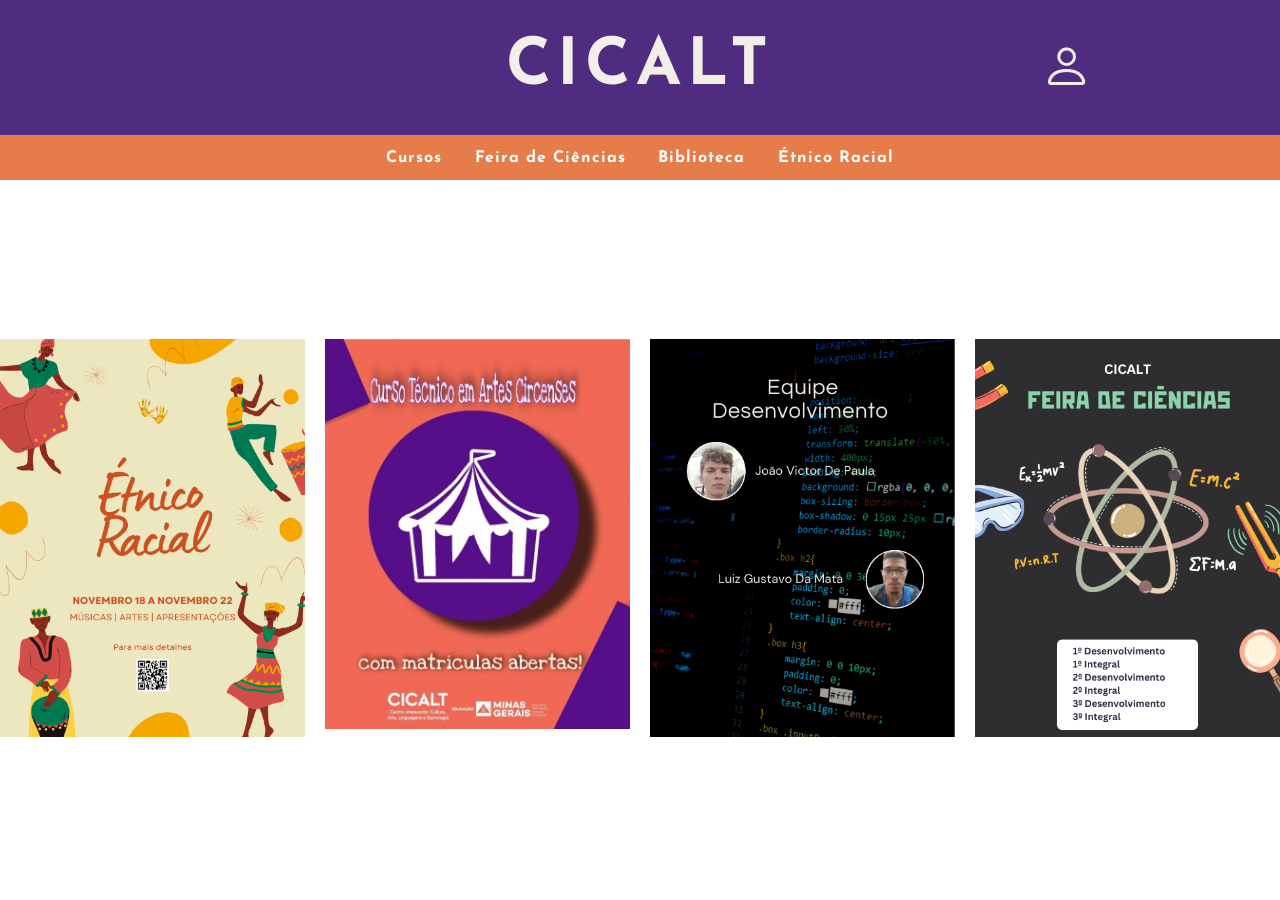
<file: index.html>
<!DOCTYPE html>
<html lang="en">

<head>
    <meta charset="UTF-8">
    <meta name="viewport" content="width=device-width, initial-scale=1.0">
    <link rel="icon" href="icon\cicalt-logo.ico" type="image/x-icon"/>
    <title>CICALT</title>
    <link rel="stylesheet" href="https://cdn.jsdelivr.net/npm/bootstrap-icons@1.3.0/font/bootstrap-icons.css">
    <link rel="stylesheet" href="jornal.css">
    <link href='https://fonts.googleapis.com/css?family=Josefin Sans' rel='stylesheet'>
    <link href='https://fonts.googleapis.com/css?family=Khand' rel='stylesheet'>
</head>

<body>
    <header>
        <div class="wario">
            <h1 class="logo"><a href="index.html">CICALT</a></h1>
        </div>
        <div class="logo2">
        </div>
        <div>
            <a href="https://cidadao.mg.gov.br/"><button class="painel"><i class="bi bi-person"></i></button></a>
        </div>
    </header>
    <nav>
        <a href="curso1.html" target="_blank"><p>Cursos</p></a>
        <a href="feira.html" target="_blank"><p>Feira de Ciências</p></a>
        <a href="http://192.168.0.74/Biblivre5"><p>Biblioteca</p></a>
        <a href="er.html" target="_blank"><p>Étnico Racial</p></a>
    </nav>
    <main class="jornalMenu">
        <div class="textpoto slideshow-container">
            <div class="mySlides1 fade">
                <a href="er.html"><img src="Cicalt_Imagems/Ec_1.png" style="width: 100%;"></a>
            </div>
            <div class="mySlides1 fade">
                <a href="er.html"><img src="Cicalt_Imagems/Ec_2.png" style="width: 100%;"></a>
            </div>
            <div class="mySlides1 fade">
                <a href="er.html"><img src="Cicalt_Imagems/Ec_3.png" style="width: 100%"></a>
            </div>  
        </div>
        <div class="textpoto slideshow-container">
            <div class="mySlides2 fade">
                <a href="https://wafu319.github.io/Cicalt.com/curso1.html"><img src="Cicalt_Imagems/Artes_C.png" style="width: 100%;"></a>
            </div>
            <div class="mySlides2 fade">
                <a href="https://wafu319.github.io/Cicalt.com/curso1.html"><img src="Cicalt_Imagems/Artes_C.png" style="width: 100%;"></a>
            </div>
            <div class="mySlides2 fade">
                <a href="https://wafu319.github.io/Cicalt.com/curso1.html"><img src="Cicalt_Imagems/Teatro.png" style="width: 100%"></a>
            </div>
        </div>
        <div class="textpoto slideshow-container">
            <div class="mySlides3 fade">
                <a href="#"><img src="Cicalt_Imagems/dev_1.png" style="width: 100%;"></a>
            </div>
            <div class="mySlides3 fade">
                <a href="#"><img src="Cicalt_Imagems/dev_2.png" style="width: 100%;"></a>
            </div>
            <div class="mySlides3 fade">
                <a href="#"><img src="Cicalt_Imagems/dev_1.png" style="width: 100%"></a>
            </div>
        </div>
        <div class="textpoto slideshow-container">
            <div class="mySlides4 fade">
                <a href="https://wafu319.github.io/Cicalt.com/feira.html"><img src="Cicalt_Imagems/feira_1.png" style="width: 100%;"></a>
            </div>
            <div class="mySlides4 fade">
                <a href="https://wafu319.github.io/Cicalt.com/feira.html"><img src="Cicalt_Imagems/feira_2.png" style="width: 100%;"></a>
            </div>
            <div class="mySlides4 fade">
                <a href="https://wafu319.github.io/Cicalt.com/feira.html"><img src="Cicalt_Imagems/feira_1.png" style="width: 100%"></a>
            </div>
        </div>
    </main>
    <script src="jornal.js"></script>
</file>
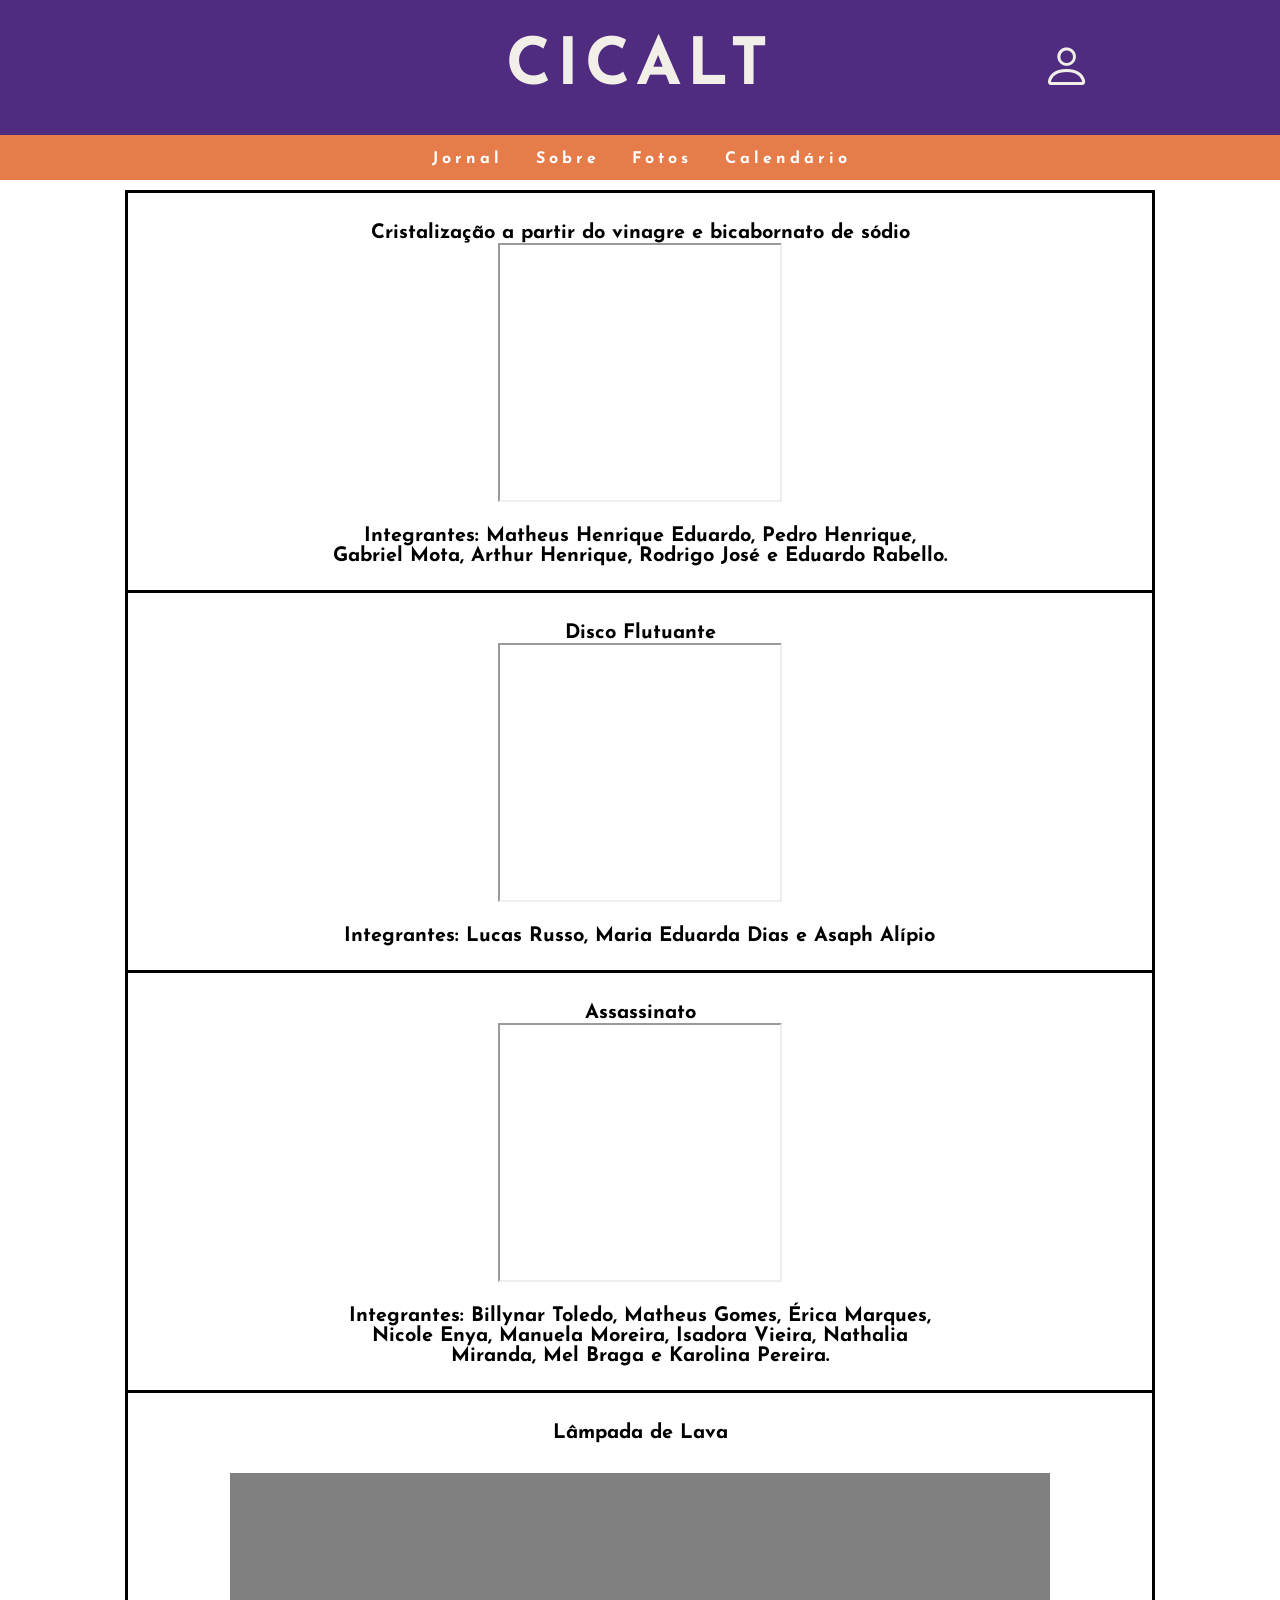
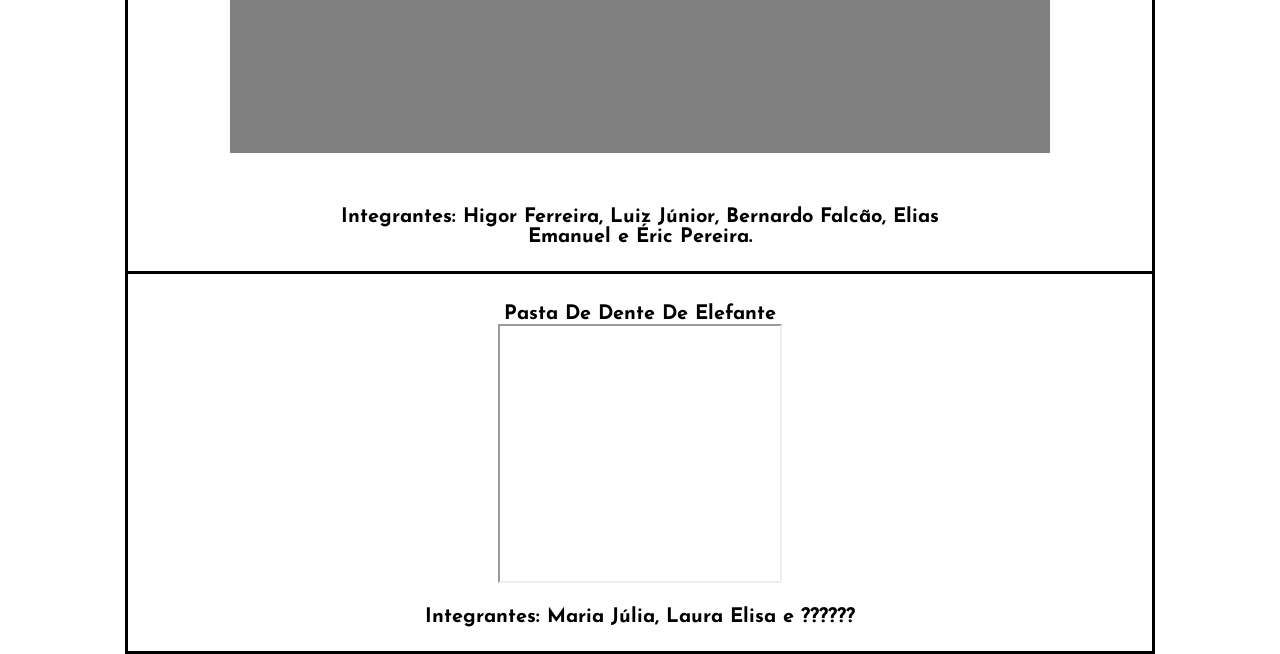
<file: 1ds.html>
<!DOCTYPE html>
<html lang="en">

<head>
    <meta charset="UTF-8">
    <meta name="viewport" content="width=device-width, initial-scale=1.0">
    <link rel="icon" href="icon\cicalt-logo.ico" type="image/x-icon" />
    <title>CICALT</title>
    <link rel="stylesheet" href="https://cdn.jsdelivr.net/npm/bootstrap-icons@1.3.0/font/bootstrap-icons.css">
    <link rel="stylesheet" href="salas.css">
    <link href='https://fonts.googleapis.com/css?family=Josefin Sans' rel='stylesheet'>
    <link href='https://fonts.googleapis.com/css?family=Khand' rel='stylesheet'>
</head>

<body>
    <header>
        <div class="wario">
            <h1 class="logo"><a href="index.html">CICALT</a></h1>
        </div>
        <div class="logo2">
        </div>
        <div>
            <a href="https://cidadao.mg.gov.br/"><button class="painel"><i class="bi bi-person"></i></button></a>
        </div>
    </header>
    <nav>
        <a href="https://ofolhademinas.com.br/" style="margin-left: 13px;" target="_blank"><p>Jornal</p></a>
        <a href="#" target="_blank"><p>Sobre</p></a>
        <a href="https://www.instagram.com/cicalt/" target="_blank"><p>Fotos</p></a>
        <a href="https://calendar.google.com/calendar/u/0/r?pli=1" target="_blank"><p>Calendário</p></a>
    </nav>
    <main>
        <div class="chato">
            <h1 class="titulo">Cristalização a partir do vinagre e bicabornato de sódio</h1>
            <iframe src="https://drive.google.com/file/d/19as2eFjOXpxplN2roDBX7S7sxt4C7l1-/preview" width="280" height="215" allow="autoplay"></iframe>
            <div class="texto">
                <h1 class="componentes">Integrantes: Matheus Henrique Eduardo, Pedro Henrique, Gabriel Mota, Arthur Henrique, Rodrigo José e Eduardo Rabello.</h1>  
            </div>
        </div>
        <div class="chato">
            <h1 class="titulo">Disco Flutuante</h1>
            <iframe src="https://drive.google.com/file/d/1MygwRMfORK8itT2YmNCDcoe2PnA_UGHo/preview" width="280" height="215" allow="autoplay"></iframe>
            <div class="texto">
                <h1 class="componentes">Integrantes: Lucas Russo, Maria Eduarda Dias e Asaph Alípio</h1>
            </div>
        </div>
        <div class="chato">
            <h1 class="titulo">Assassinato</h1>
            <iframe src="https://drive.google.com/file/d/1hC4fivrpCNaZ9cy5kxgrZWtJkU79e5QR/preview" width="280" height="215" allow="autoplay"></iframe>
            <div class="texto">
                <h1 class="componentes">Integrantes: Billynar Toledo, Matheus Gomes, Érica Marques, Nicole Enya, Manuela Moreira, Isadora Vieira, Nathalia Miranda, Mel Braga e Karolina Pereira.</h1>
            </div>
        </div>
        <div class="chato">
            <h1 class="titulo">Lâmpada de Lava</h1>
            <div class="imagem"></div>
            <div class="texto">
                <h1 class="componentes">Integrantes: Higor Ferreira, Luiz Júnior, Bernardo Falcão, Elias Emanuel e Éric Pereira.</h1>
            </div>
        </div>
        <div class="chatoF">
            <h1 class="titulo">Pasta De Dente De Elefante</h1>
            <iframe src="https://drive.google.com/file/d/1bwSzC_qc-ouiJy84sQjDj7dXbCJyWRDO/preview" width="280" height="215" allow="autoplay"></iframe>
            <div class="texto">
                <h1 class="componentes">Integrantes: Maria Júlia, Laura Elisa e ??????</h1>
            </div>
        </div>
    </main>
    <footer>
    </footer>
</html>
</file>
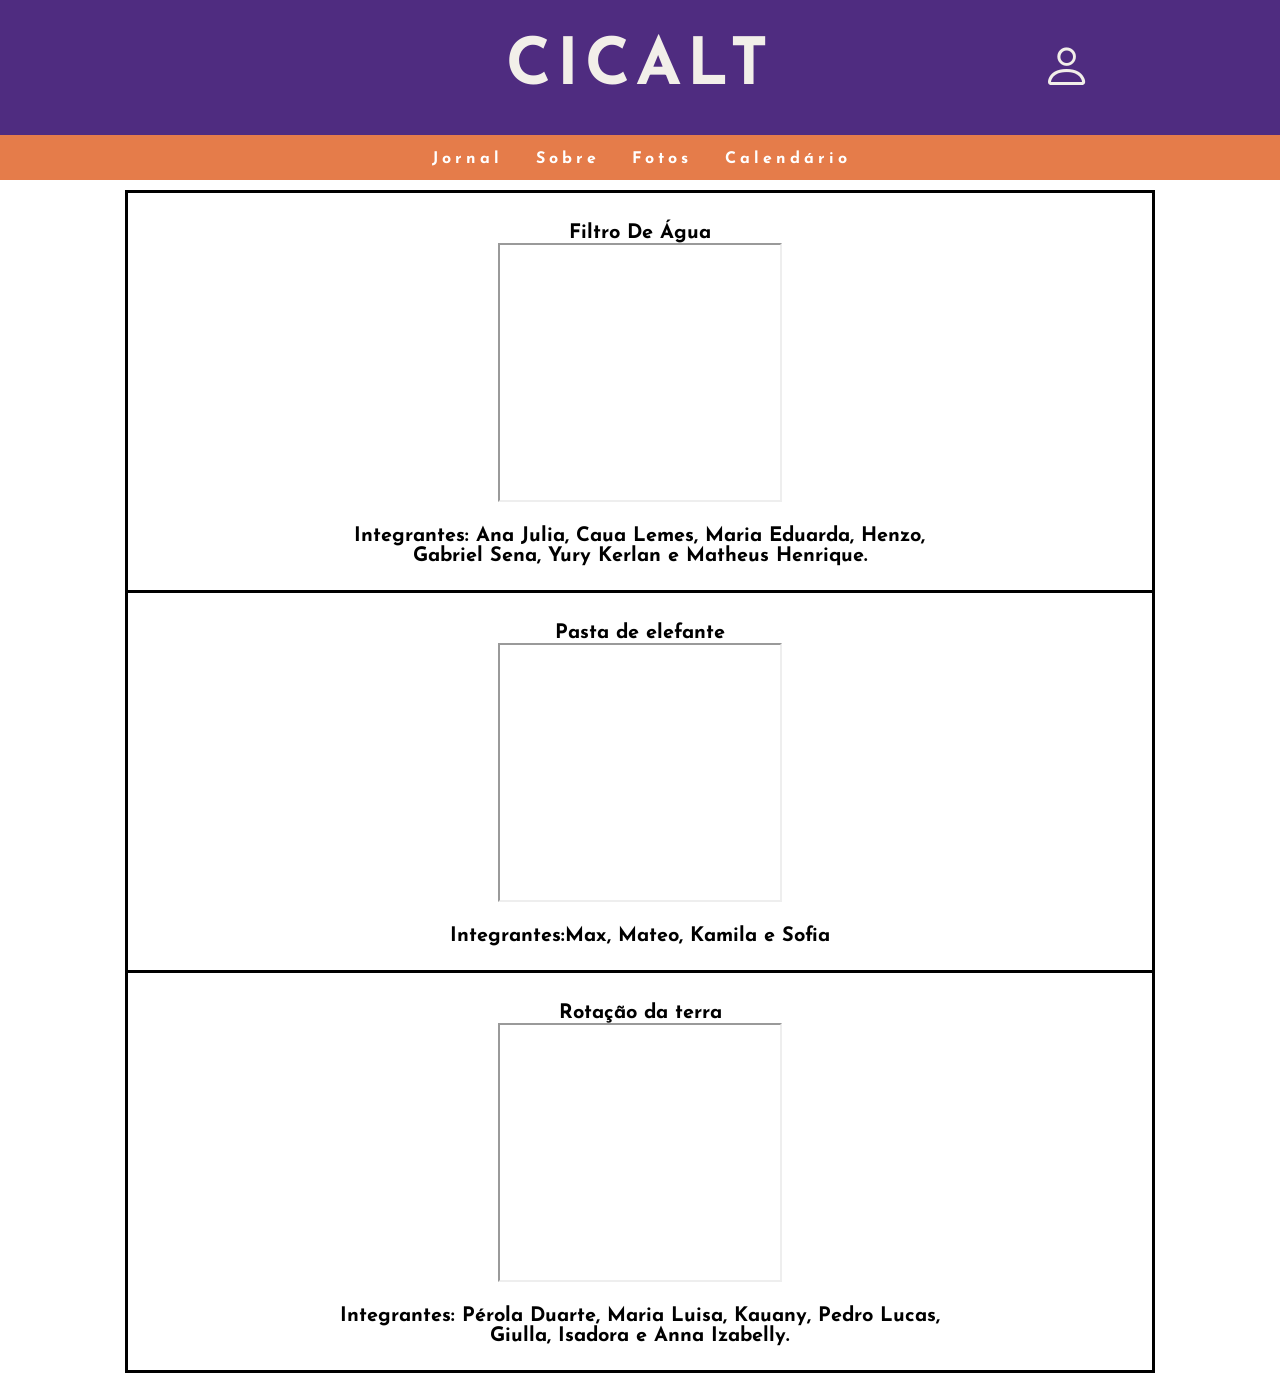
<file: 1int.html>
<!DOCTYPE html>
<html lang="en">

<head>
    <meta charset="UTF-8">
    <meta name="viewport" content="width=device-width, initial-scale=1.0">
    <link rel="icon" href="icon\cicalt-logo.ico" type="image/x-icon" />
    <title>CICALT</title>
    <link rel="stylesheet" href="https://cdn.jsdelivr.net/npm/bootstrap-icons@1.3.0/font/bootstrap-icons.css">
    <link rel="stylesheet" href="salas.css">
    <link href='https://fonts.googleapis.com/css?family=Josefin Sans' rel='stylesheet'>
    <link href='https://fonts.googleapis.com/css?family=Khand' rel='stylesheet'>
</head>

<body>
    <header>
        <div class="wario">
            <h1 class="logo"><a href="index.html">CICALT</a></h1>
        </div>
        <div class="logo2">
        </div>
        <div>
            <a href="https://cidadao.mg.gov.br/"><button class="painel"><i class="bi bi-person"></i></button></a>
        </div>
    </header>
    <nav>
        <a href="https://ofolhademinas.com.br/" style="margin-left: 13px;" target="_blank">
            <p>Jornal</p>
        </a>
        <a href="#" target="_blank">
            <p>Sobre</p>
        </a>
        <a href="https://www.instagram.com/cicalt/" target="_blank">
            <p>Fotos</p>
        </a>
        <a href="https://calendar.google.com/calendar/u/0/r?pli=1" target="_blank">
            <p>Calendário</p>
        </a>
    </nav>
    <main>
        <div class="chato">
            <h1 class="titulo">Filtro De Água</h1>
            <iframe src="https://drive.google.com/file/d/12RWbG_Rpk0_qQ4jvxcg98qEaCtdqaA3Q/preview" width="280" height="215" allow="autoplay"></iframe>
            <div class="texto">
                <h1 class="componentes">Integrantes: Ana Julia, Caua Lemes, Maria Eduarda, Henzo, Gabriel Sena, Yury Kerlan e Matheus Henrique.</h1>
            </div>
        </div>
        <div class="chato">
            <h1 class="titulo">Pasta de elefante</h1>
            <iframe src="https://drive.google.com/file/d/1Q5uw4CPTB2fb3eCrrRLtRZ4qR0B1_avi/preview" width="280" height="215" allow="autoplay"></iframe>
            <div class="texto">
                <h1 class="componentes">Integrantes:Max, Mateo, Kamila e Sofia</h1>
            </div>
        </div>
        <div class="chatoF">
            <h1 class="titulo">Rotação da terra</h1>
            <iframe src="https://drive.google.com/file/d/1-ddiMvECWi442q_T2TtaF3tuxr9qZYSf/preview" width="280" height="215" allow="autoplay"></iframe>
            <div class="texto">
                <h1 class="componentes">Integrantes: Pérola Duarte, Maria Luisa, Kauany, Pedro Lucas, Giulla, Isadora e Anna Izabelly.</h1>
            </div>
        </div>
    </main>
    <footer>
    </footer>

</html>
</file>
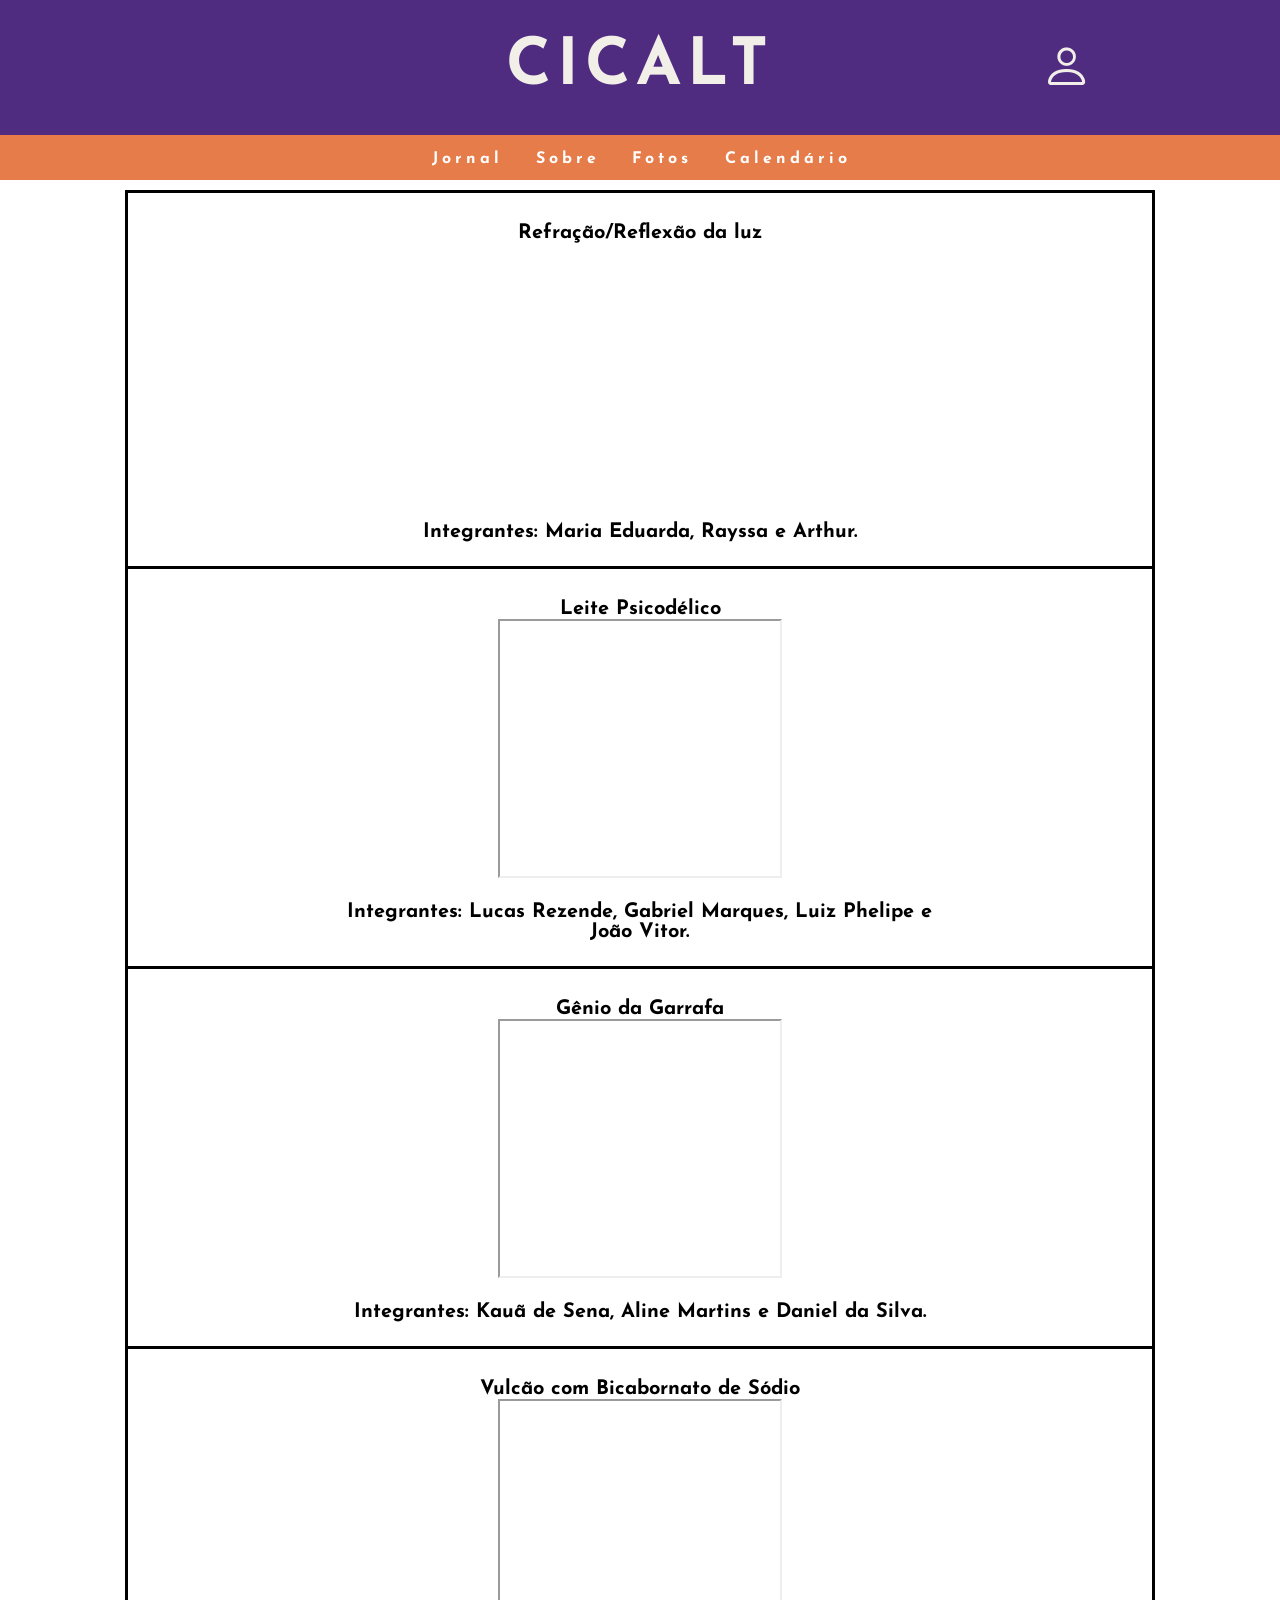
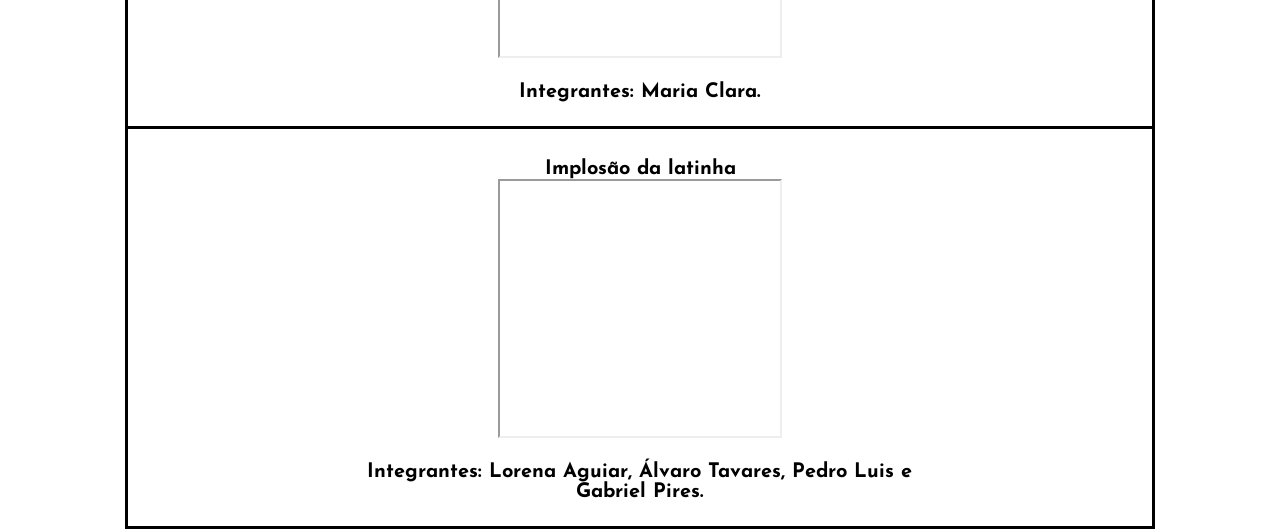
<file: 2ds.html>
<!DOCTYPE html>
<html lang="en">

<head>
    <meta charset="UTF-8">
    <meta name="viewport" content="width=device-width, initial-scale=1.0">
    <link rel="icon" href="icon\cicalt-logo.ico" type="image/x-icon" />
    <title>CICALT</title>
    <link rel="stylesheet" href="https://cdn.jsdelivr.net/npm/bootstrap-icons@1.3.0/font/bootstrap-icons.css">
    <link rel="stylesheet" href="salas.css">
    <link href='https://fonts.googleapis.com/css?family=Josefin Sans' rel='stylesheet'>
    <link href='https://fonts.googleapis.com/css?family=Khand' rel='stylesheet'>
</head>

<body>
    <header>
        <div class="wario">
            <h1 class="logo"><a href="index.html">CICALT</a></h1>
        </div>
        <div class="logo2">
        </div>
        <div>
            <a href="https://cidadao.mg.gov.br/"><button class="painel"><i class="bi bi-person"></i></button></a>
        </div>
    </header>
    <nav>
        <a href="https://ofolhademinas.com.br/" style="margin-left: 13px;" target="_blank"><p>Jornal</p></a>
        <a href="#" target="_blank"><p>Sobre</p></a>
        <a href="https://www.instagram.com/cicalt/" target="_blank"><p>Fotos</p></a>
        <a href="https://calendar.google.com/calendar/u/0/r?pli=1" target="_blank"><p>Calendário</p></a>
    </nav>
    <main>
        <div class="chato">
            <h1 class="titulo">Refração/Reflexão da luz</h1>
            <iframe width="280" height="215" src="https://www.youtube.com/embed/tJyXzqhKXNQ?si=YCbt603OedofEzhG" title="YouTube video player" frameborder="0" allow="accelerometer; autoplay; clipboard-write; encrypted-media; gyroscope; picture-in-picture; web-share" referrerpolicy="strict-origin-when-cross-origin" allowfullscreen></iframe>
            <div class="texto">
                <h1 class="componentes">Integrantes: Maria Eduarda, Rayssa e Arthur.</h1>
            </div>
        </div>
        <div class="chato">
            <h1 class="titulo">Leite Psicodélico</h1>
            <iframe src="https://drive.google.com/file/d/10kTibmYnizwMtGJu2xKQv59BehRLSMP9/preview" width="280" height="215" allow="autoplay"></iframe>
            <div class="texto">
                <h1 class="componentes">Integrantes: Lucas Rezende, Gabriel Marques, Luiz Phelipe e João Vitor.</h1>
            </div>
        </div>
        <div class="chato">
            <h1 class="titulo">Gênio da Garrafa</h1>
            <iframe src="https://drive.google.com/file/d/1kGwPf55AC0HQhcr0ULO809zt50izrZD4/preview" width="280" height="215" allow="autoplay"></iframe>
            <div class="texto">
                <h1 class="componentes">Integrantes: Kauã de Sena, Aline Martins e Daniel da Silva.</h1>
            </div>
        </div>
        <div class="chato">
            <h1 class="titulo">Vulcão com Bicabornato de Sódio</h1>
            <iframe src="https://drive.google.com/file/d/1_COCOdLdllCMzlJUHxYELMHwhtfDeI6Y/preview" width="280" height="215" allow="autoplay"></iframe>
            <div class="texto">
                <h1 class="componentes">Integrantes: Maria Clara.</h1>
            </div>
        </div>
        <div class="chatoF">
            <h1 class="titulo">Implosão da latinha</h1>
            <iframe src="https://drive.google.com/file/d/1LKCQ6HVFxcpiUitR0jWDAC3LIfa_uuYA/preview" width="280" height="215" allow="autoplay"></iframe>
            <div class="texto">
                <h1 class="componentes">Integrantes: Lorena Aguiar, Álvaro Tavares, Pedro Luis e Gabriel Pires.</h1>
            </div>
        </div>
    </main>
    <footer>
    </footer>

</html>
</file>
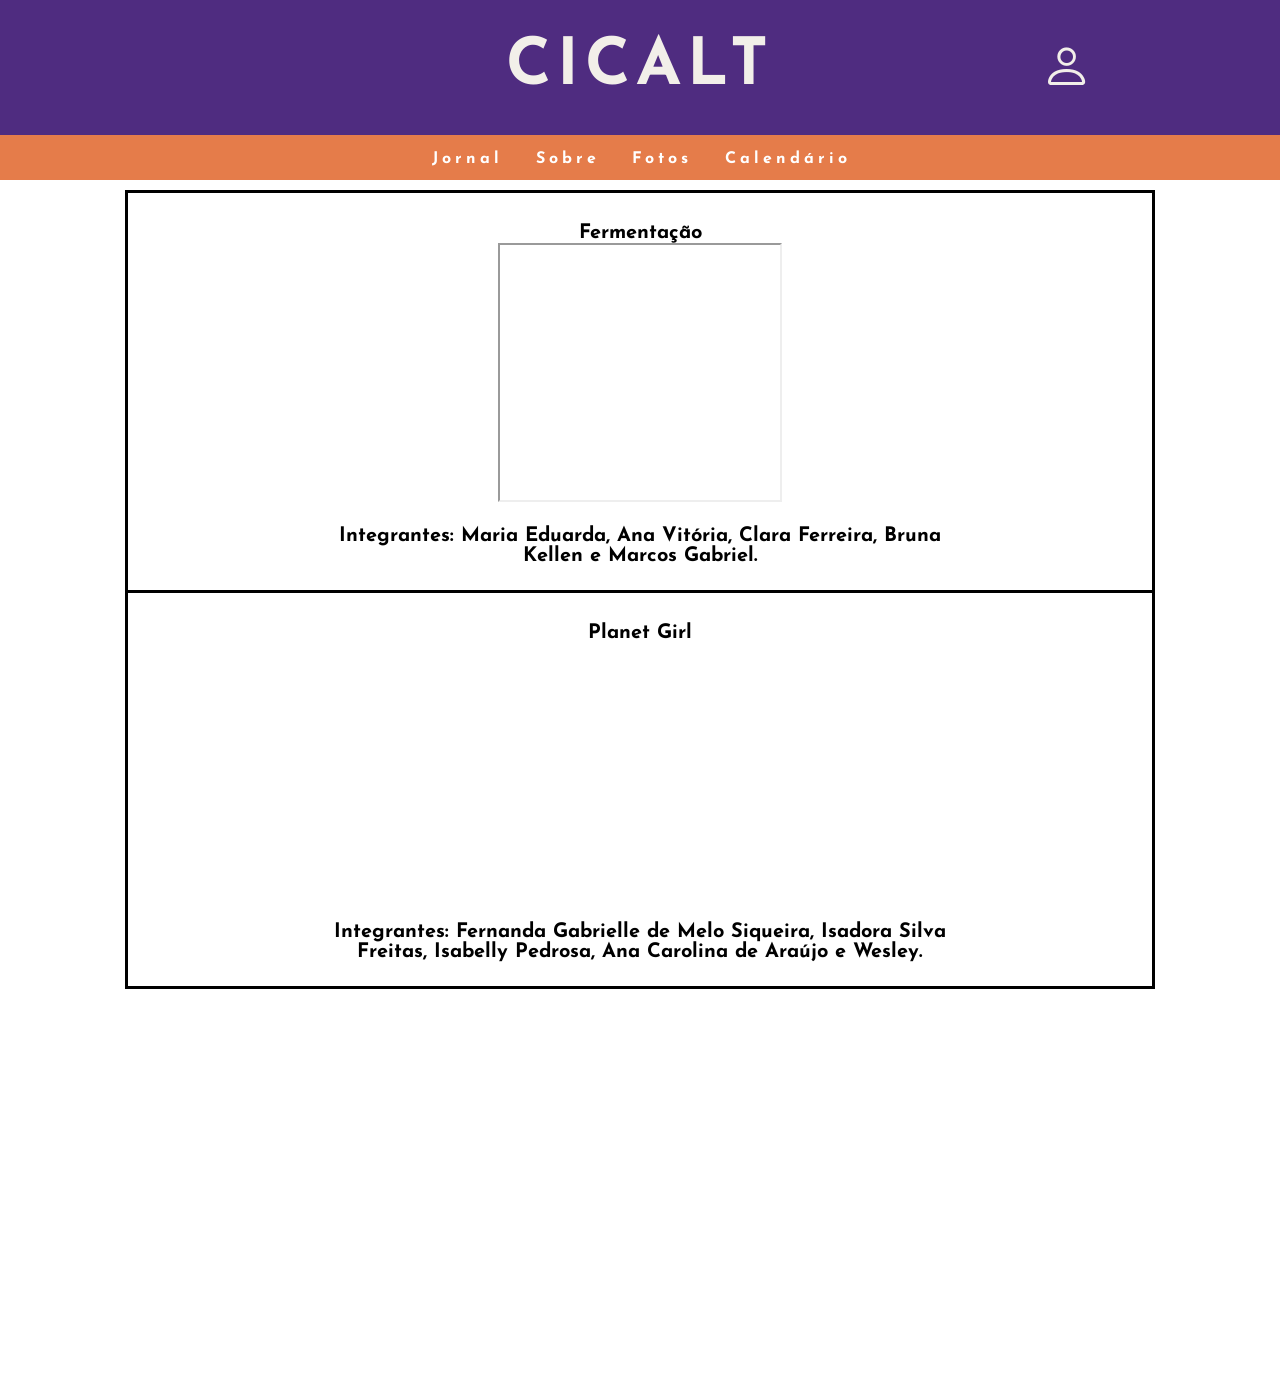
<file: 2int.html>
<!DOCTYPE html>
<html lang="en">

<head>
    <meta charset="UTF-8">
    <meta name="viewport" content="width=device-width, initial-scale=1.0">
    <link rel="icon" href="icon\cicalt-logo.ico" type="image/x-icon" />
    <title>CICALT</title>
    <link rel="stylesheet" href="https://cdn.jsdelivr.net/npm/bootstrap-icons@1.3.0/font/bootstrap-icons.css">
    <link rel="stylesheet" href="salas.css">
    <link href='https://fonts.googleapis.com/css?family=Josefin Sans' rel='stylesheet'>
    <link href='https://fonts.googleapis.com/css?family=Khand' rel='stylesheet'>
</head>

<body>
    <header>
        <div class="wario">
            <h1 class="logo"><a href="index.html">CICALT</a></h1>
        </div>
        <div class="logo2">
        </div>
        <div>
            <a href="https://cidadao.mg.gov.br/"><button class="painel"><i class="bi bi-person"></i></button></a>
        </div>
    </header>
    <nav>
        <a href="https://ofolhademinas.com.br/" style="margin-left: 13px;" target="_blank"><p>Jornal</p></a>
        <a href="#" target="_blank"><p>Sobre</p></a>
        <a href="https://www.instagram.com/cicalt/" target="_blank"><p>Fotos</p></a>
        <a href="https://calendar.google.com/calendar/u/0/r?pli=1" target="_blank"><p>Calendário</p></a>
    </nav>
    <main>
        <div class="chato">
            <h1 class="titulo">Fermentação</h1>
            <iframe src="https://drive.google.com/file/d/1oS5dzcniO_2RRTPEXG5rgXZQnzvtCSUF/preview" width="280" height="215" allow="autoplay"></iframe>
            <div class="texto">
                <h1 class="componentes">Integrantes: Maria Eduarda, Ana Vitória, Clara Ferreira, Bruna Kellen e Marcos Gabriel.</h1>
            </div>
        </div>
        <div class="chatoF">
            <h1 class="titulo">Planet Girl</h1>
            <iframe width="280" height="215" src="https://www.youtube.com/embed/9CZnQhL2_eA?si=-yb_GyJCyX9W7g9l" title="YouTube video player" frameborder="0" allow="accelerometer; autoplay; clipboard-write; encrypted-media; gyroscope; picture-in-picture; web-share" referrerpolicy="strict-origin-when-cross-origin" allowfullscreen></iframe>
            <div class="texto">
                <h1 class="componentes">Integrantes: Fernanda Gabrielle de Melo Siqueira, Isadora Silva Freitas, Isabelly Pedrosa, Ana Carolina de Araújo e Wesley.</h1>
            </div>
        </div>
    </main>
    <footer>
    </footer>

</html>
</file>
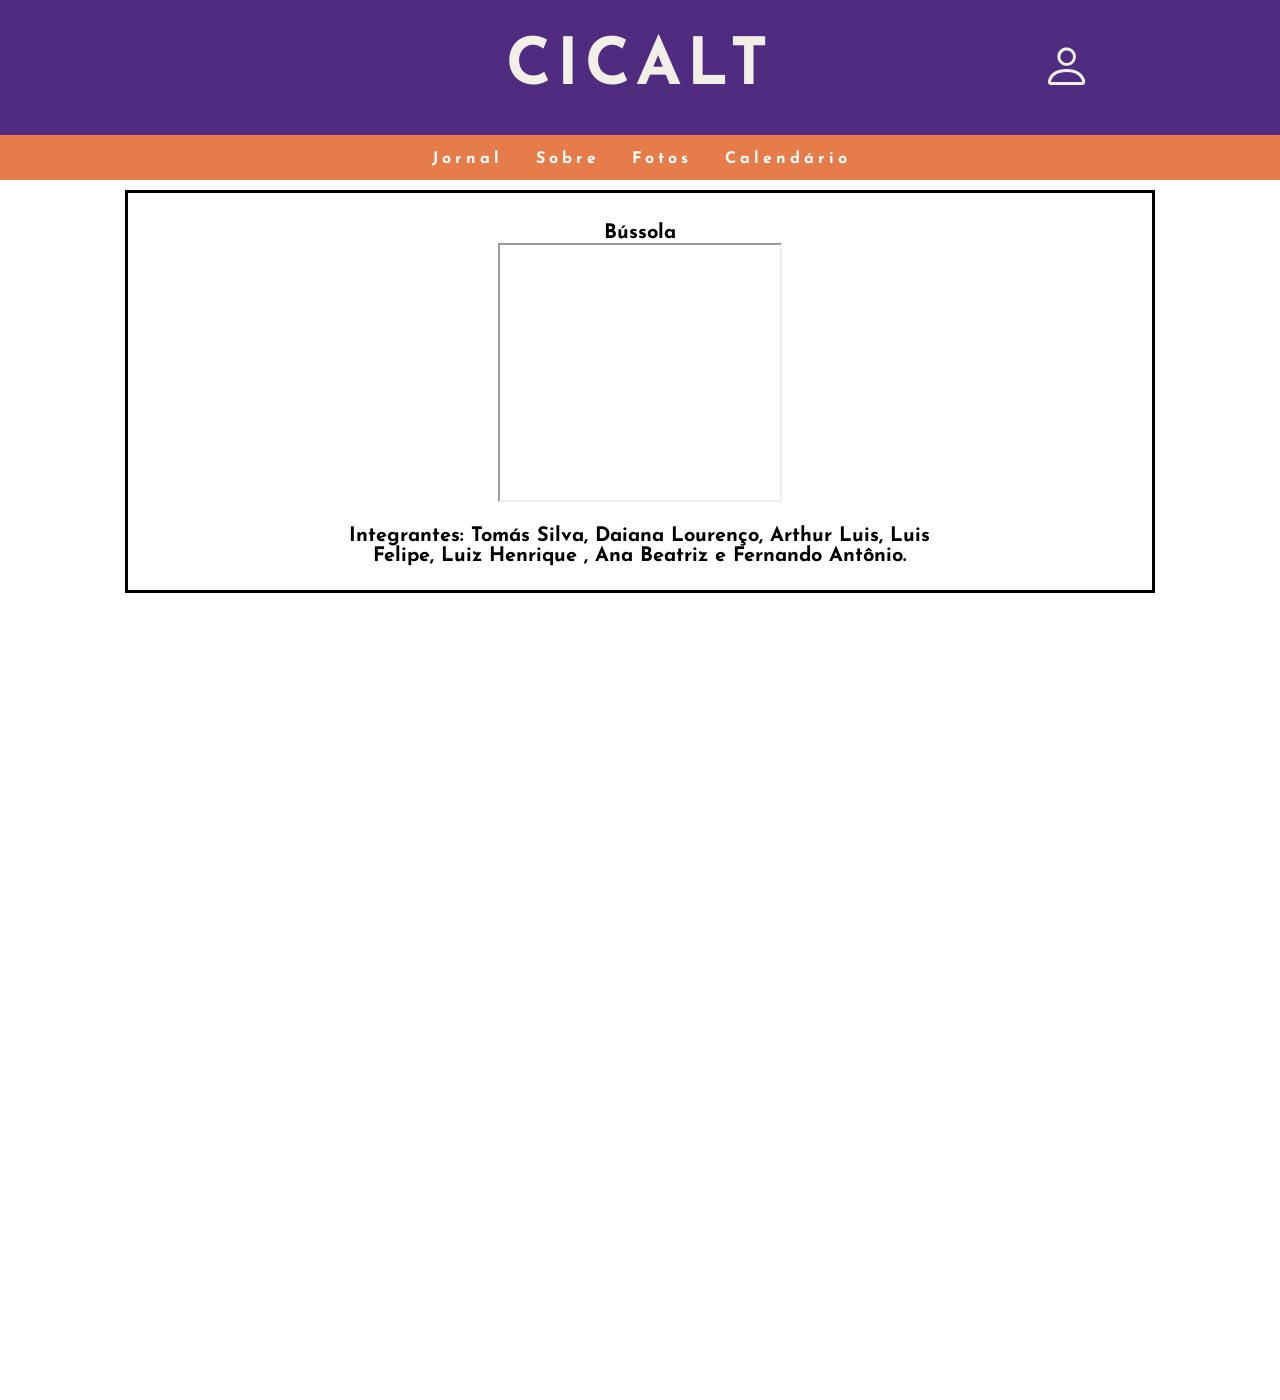
<file: 3int.html>
<!DOCTYPE html>
<html lang="en">

<head>
    <meta charset="UTF-8">
    <meta name="viewport" content="width=device-width, initial-scale=1.0">
    <link rel="icon" href="icon\cicalt-logo.ico" type="image/x-icon" />
    <title>CICALT</title>
    <link rel="stylesheet" href="https://cdn.jsdelivr.net/npm/bootstrap-icons@1.3.0/font/bootstrap-icons.css">
    <link  href="salas.css" rel="stylesheet">
    <link href='https://fonts.googleapis.com/css?family=Josefin Sans' rel='stylesheet'>
    <link href='https://fonts.googleapis.com/css?family=Khand' rel='stylesheet'>
</head>

<body>
    <header>
        <div class="wario">
            <h1 class="logo"><a href="index.html">CICALT</a></h1>
        </div>
        <div class="logo2">
        </div>
        <div>
            <a href="https://cidadao.mg.gov.br/"><button class="painel"><i class="bi bi-person"></i></button></a>
        </div>
    </header>
    <nav>
        <a href="https://ofolhademinas.com.br/" style="margin-left: 13px;" target="_blank"><p>Jornal</p></a>
        <a href="#" target="_blank"><p>Sobre</p></a>
        <a href="https://www.instagram.com/cicalt/" target="_blank"><p>Fotos</p></a>
        <a href="https://calendar.google.com/calendar/u/0/r?pli=1" target="_blank"><p>Calendário</p></a>
    </nav>
    <main>
        <div class="chatoF">
            <h1 class="titulo">Bússola</h1>
            <iframe src="https://drive.google.com/file/d/1F5gr-rYhuciNa-ago3SPQpd5G0IJb47z/preview" width="280" height="215" allow="autoplay"></iframe>
            <div class="texto">
                <h1 class="componentes">Integrantes: Tomás Silva, Daiana Lourenço, Arthur Luis, Luis Felipe, Luiz Henrique , Ana Beatriz e Fernando Antônio.</h1>
            </div>
        </div>
    </main>
    <footer>
    </footer>

</html>
</file>
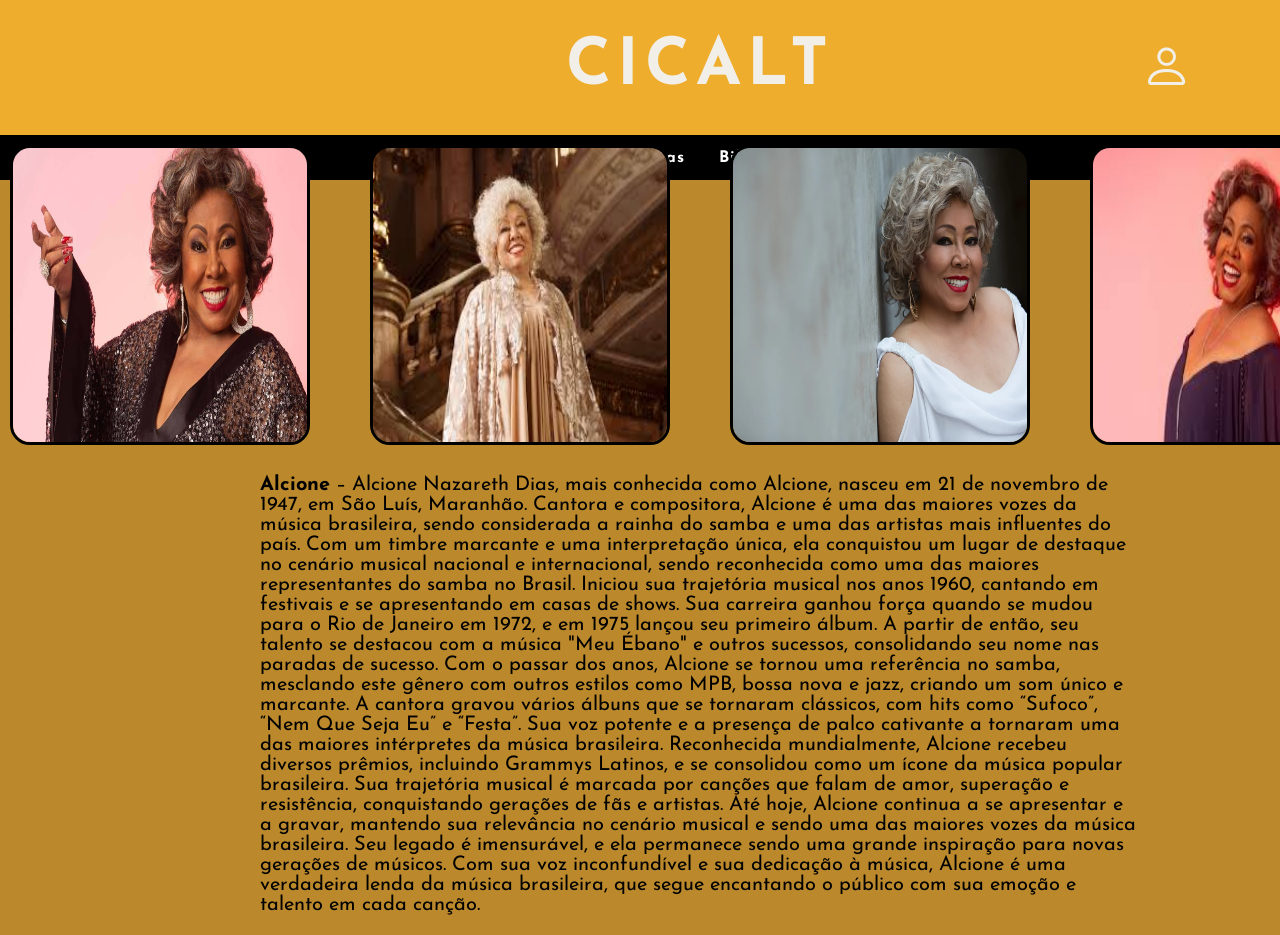
<file: alcione.html>
<!DOCTYPE html>
<html lang="en">
<head>
    <meta charset="UTF-8">
    <meta name="viewport" content="width=device-width, initial-scale=1.0">
    <link rel="icon" href="icon\cicalt-logo.ico" type="image/x-icon"/>
    <title>CICALT</title>
    <link rel="stylesheet" href="https://cdn.jsdelivr.net/npm/bootstrap-icons@1.3.0/font/bootstrap-icons.css">
    <link rel="stylesheet" href="calendario.css">
    <link href='https://fonts.googleapis.com/css?family=Josefin Sans' rel='stylesheet'>
    <link href='https://fonts.googleapis.com/css?family=Khand' rel='stylesheet'>
</head>
<body>
    <header>
        <div class="wario">
            <h1 class="logo"><a href="index.html">CICALT</a></h1>
        </div>
        <div class="logo2">
        </div>
        <div>
            <a href="https://cidadao.mg.gov.br/"><button class="painel"><i class="bi bi-person"></i></button></a>
        </div>
    </header>
    <nav>
        <a href="curso1.html" target="_blank"><p>Cursos</p></a>
        <a href="feira.html" target="_blank"><p>Feira de Ciências</p></a>
        <a href="http://192.168.0.74/Biblivre5"><p>Biblioteca</p></a>
        <a href="er.html" target="_blank"><p>Étnico Racial</p></a>
    </nav>
    <main class="artista">
        <div class="artista_i">
            <img src="Cicalt_Imagems/alcione1.png" alt="">
            <img src="Cicalt_Imagems/alcione2.png" alt="">
            <img src="Cicalt_Imagems/alcione3.png" alt="">
            <img src="Cicalt_Imagems/alcione4.png" alt="">
        </div>
        <div class="artista_t">
            <p class="artista_t_t"><strong>Alcione</strong> – Alcione Nazareth Dias, mais conhecida como Alcione, nasceu em 21 de novembro de 1947, em São Luís, Maranhão. Cantora e compositora, Alcione é uma das maiores vozes da música brasileira, sendo considerada a rainha do samba e uma das artistas mais influentes do país. Com um timbre marcante e uma interpretação única, ela conquistou um lugar de destaque no cenário musical nacional e internacional, sendo reconhecida como uma das maiores representantes do samba no Brasil.

                Iniciou sua trajetória musical nos anos 1960, cantando em festivais e se apresentando em casas de shows. Sua carreira ganhou força quando se mudou para o Rio de Janeiro em 1972, e em 1975 lançou seu primeiro álbum. A partir de então, seu talento se destacou com a música "Meu Ébano" e outros sucessos, consolidando seu nome nas paradas de sucesso. Com o passar dos anos, Alcione se tornou uma referência no samba, mesclando este gênero com outros estilos como MPB, bossa nova e jazz, criando um som único e marcante.
                
                A cantora gravou vários álbuns que se tornaram clássicos, com hits como “Sufoco”, “Nem Que Seja Eu” e “Festa”. Sua voz potente e a presença de palco cativante a tornaram uma das maiores intérpretes da música brasileira. Reconhecida mundialmente, Alcione recebeu diversos prêmios, incluindo Grammys Latinos, e se consolidou como um ícone da música popular brasileira. Sua trajetória musical é marcada por canções que falam de amor, superação e resistência, conquistando gerações de fãs e artistas.
                
                Até hoje, Alcione continua a se apresentar e a gravar, mantendo sua relevância no cenário musical e sendo uma das maiores vozes da música brasileira. Seu legado é imensurável, e ela permanece sendo uma grande inspiração para novas gerações de músicos. Com sua voz inconfundível e sua dedicação à música, Alcione é uma verdadeira lenda da música brasileira, que segue encantando o público com sua emoção e talento em cada canção.</p>
        </div>
    </main>
</file>
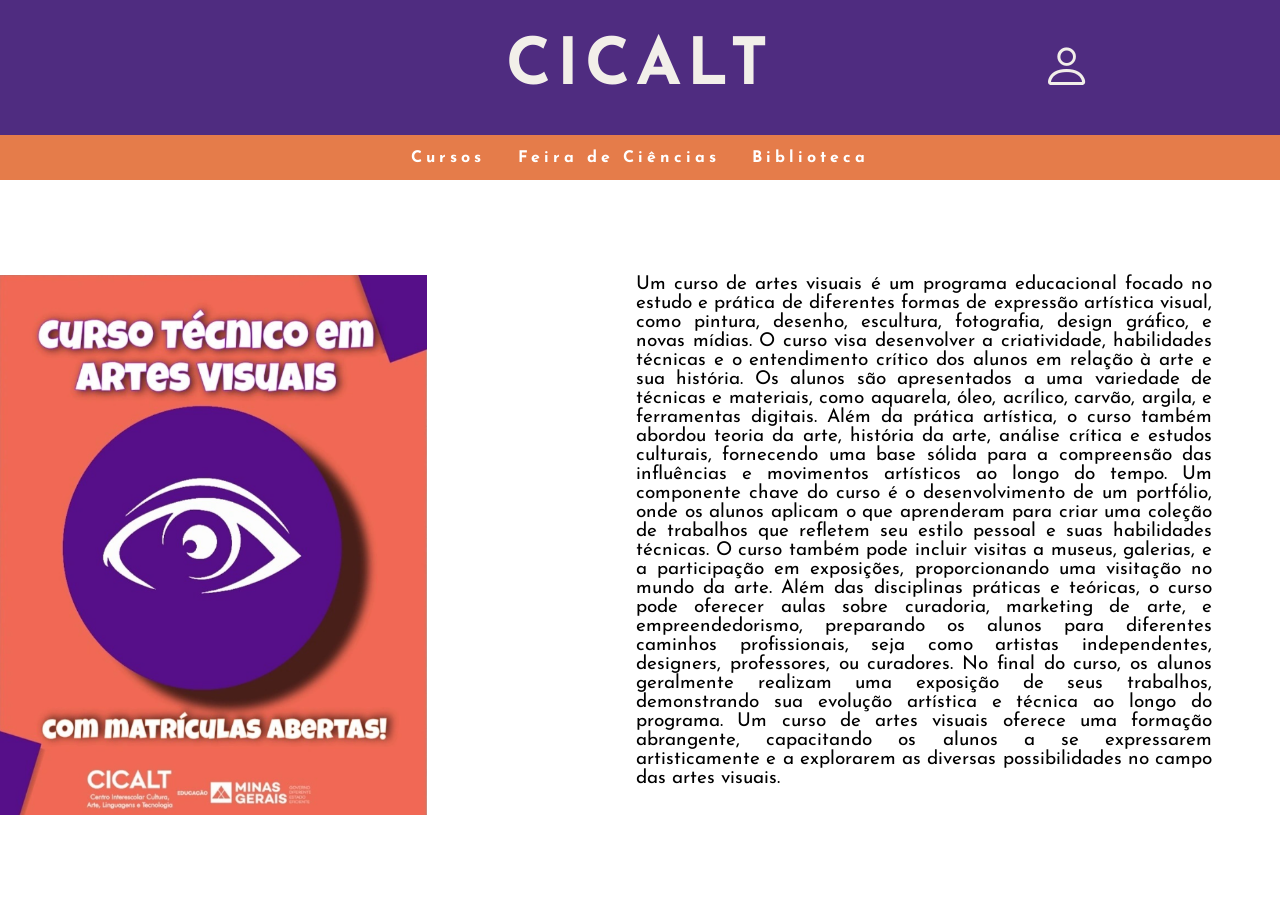
<file: artes_visuais.html>
<!DOCTYPE html>
<html lang="en">

<head>
    <meta charset="UTF-8">
    <meta name="viewport" content="width=device-width, initial-scale=1.0">
    <link rel="icon" href="icon\cicalt-logo.ico" type="image/x-icon" />
    <title>CICALT</title>
    <link rel="stylesheet" href="https://cdn.jsdelivr.net/npm/bootstrap-icons@1.3.0/font/bootstrap-icons.css">
    <link rel="stylesheet" href="main.css">
    <link href='https://fonts.googleapis.com/css?family=Josefin Sans' rel='stylesheet'>
    <link href='https://fonts.googleapis.com/css?family=Khand' rel='stylesheet'>
</head>

<body>
    <header>
        <div class="wario">
            <h1 class="logo"><a href="index.html">CICALT</a></h1>
        </div>
        <div class="logo2">
        </div>
        <div>
            <a href="https://cidadao.mg.gov.br/"><button class="painel"><i class="bi bi-person"></i></button></a>
        </div>
    </header>
    <nav>
        <a href="sobre.html" target="_blank">
            <p>Cursos</p>
        </a>
        <a href="feira.html" target="_blank">
            <p>Feira de Ciências</p>
        </a>
        <a href="http://192.168.0.74/Biblivre5">
            <p>Biblioteca</p>
        </a>
    </nav>
    <main>
        <div class="feiraC" style="grid-template-columns: 45% 60px 45%;">
            <img src="Cicalt_Imagems\Artes_V.png" alt="Artes Visuais">
            <p class="cursoTexto">Um curso de artes visuais é um programa educacional focado no estudo e prática de diferentes formas de expressão artística visual, como pintura, desenho, escultura, fotografia, design gráfico, e novas mídias. O curso visa desenvolver a criatividade, habilidades técnicas e o entendimento crítico dos alunos em relação à arte e sua história.
                Os alunos são apresentados a uma variedade de técnicas e materiais, como aquarela, óleo, acrílico, carvão, argila, e ferramentas digitais. Além da prática artística, o curso também abordou teoria da arte, história da arte, análise crítica e estudos culturais, fornecendo uma base sólida para a compreensão das influências e movimentos artísticos ao longo do tempo.
                Um componente chave do curso é o desenvolvimento de um portfólio, onde os alunos aplicam o que aprenderam para criar uma coleção de trabalhos que refletem seu estilo pessoal e suas habilidades técnicas. O curso também pode incluir visitas a museus, galerias, e a participação em exposições, proporcionando uma visitação no mundo da arte.
                Além das disciplinas práticas e teóricas, o curso pode oferecer aulas sobre curadoria, marketing de arte, e empreendedorismo, preparando os alunos para diferentes caminhos profissionais, seja como artistas independentes, designers, professores, ou curadores.
                No final do curso, os alunos geralmente realizam uma exposição de seus trabalhos, demonstrando sua evolução artística e técnica ao longo do programa. Um curso de artes visuais oferece uma formação abrangente, capacitando os alunos a se expressarem artisticamente e a explorarem as diversas possibilidades no campo das artes visuais.</p>
        </div>
    </main>
    <footer>
    </footer>

</html>
</file>
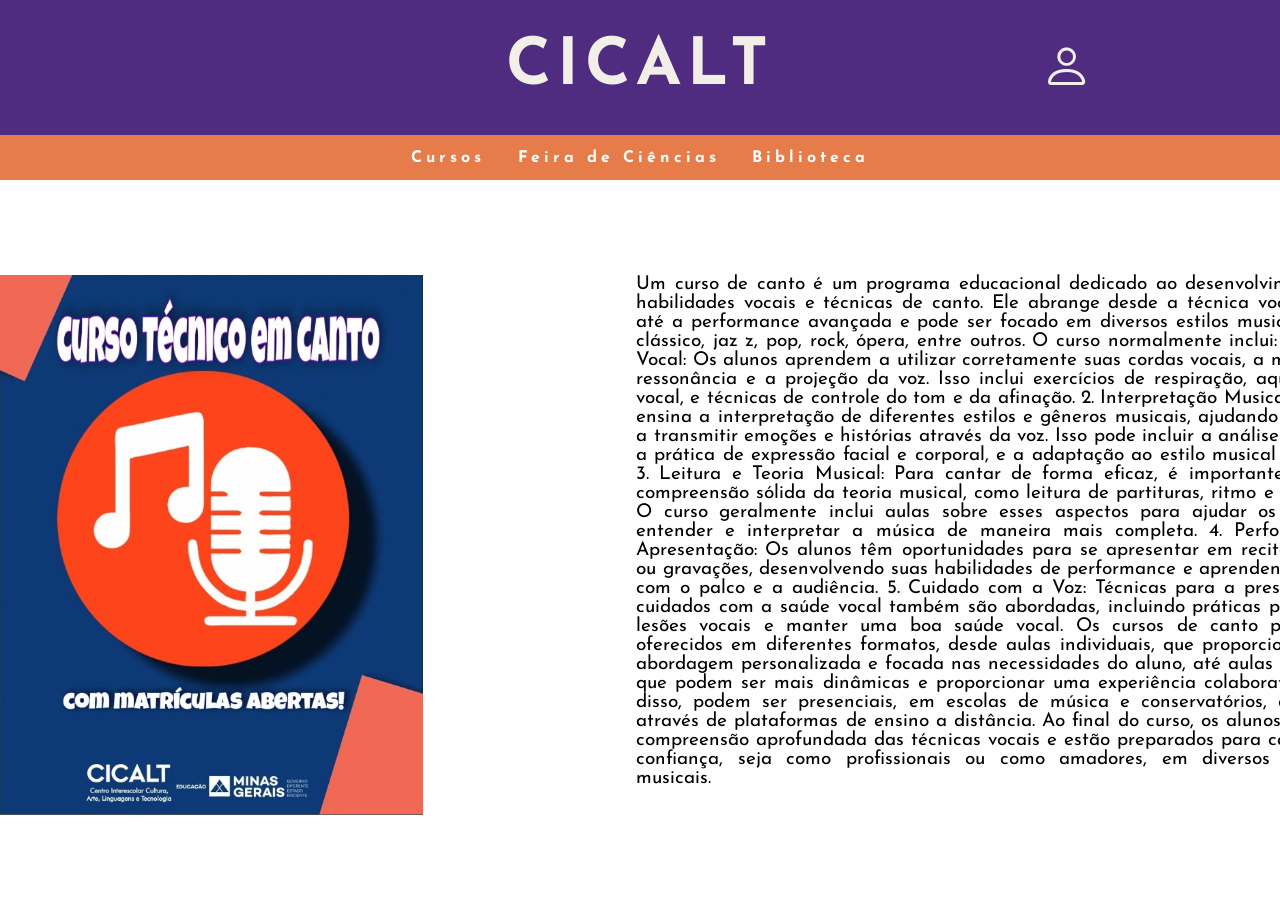
<file: canto.html>
<!DOCTYPE html>
<html lang="en">

<head>
    <meta charset="UTF-8">
    <meta name="viewport" content="width=device-width, initial-scale=1.0">
    <link rel="icon" href="icon\cicalt-logo.ico" type="image/x-icon" />
    <title>CICALT</title>
    <link rel="stylesheet" href="https://cdn.jsdelivr.net/npm/bootstrap-icons@1.3.0/font/bootstrap-icons.css">
    <link rel="stylesheet" href="main.css">
    <link href='https://fonts.googleapis.com/css?family=Josefin Sans' rel='stylesheet'>
    <link href='https://fonts.googleapis.com/css?family=Khand' rel='stylesheet'>
</head>

<body>
    <header>
        <div class="wario">
            <h1 class="logo"><a href="index.html">CICALT</a></h1>
        </div>
        <div class="logo2">
        </div>
        <div>
            <a href="https://cidadao.mg.gov.br/"><button class="painel"><i class="bi bi-person"></i></button></a>
        </div>
    </header>
    <nav>
        <a href="sobre.html" target="_blank">
            <p>Cursos</p>
        </a>
        <a href="feira.html" target="_blank">
            <p>Feira de Ciências</p>
        </a>
        <a href="http://192.168.0.74/Biblivre5">
            <p>Biblioteca</p>
        </a>
    </nav>
    <main>
        <div class="feiraC" style="grid-template-columns: 45% 60px 57%;">
            <img src="Cicalt_Imagems\Canto.png" alt="Canto">
            <p class="cursoTexto">Um curso de canto é um programa educacional dedicado ao desenvolvimento das
                habilidades vocais e técnicas de canto. Ele abrange desde a técnica vocal básica até a performance
                avançada e pode ser focado em diversos estilos musicais, como clássico, jaz z, pop, rock, ópera, entre
                outros.
                O curso normalmente inclui:
                1. Técnica Vocal: Os alunos aprendem a utilizar corretamente suas cordas vocais, a melhorar a
                ressonância e a projeção da voz. Isso inclui exercícios de respiração, aquecimento vocal, e técnicas de
                controle do tom e da afinação.
                2. Interpretação Musical: O curso ensina a interpretação de diferentes estilos e gêneros musicais,
                ajudando os alunos a transmitir emoções e histórias através da voz. Isso pode incluir a análise de
                letras, a prática de expressão facial e corporal, e a adaptação ao estilo musical escolhido.
                3. Leitura e Teoria Musical: Para cantar de forma eficaz, é importante ter uma compreensão sólida da
                teoria musical, como leitura de partituras, ritmo e harmonia. O curso geralmente inclui aulas sobre
                esses aspectos para ajudar os alunos a entender e interpretar a música de maneira mais completa.
                4. Performance e Apresentação: Os alunos têm oportunidades para se apresentar em recitais, shows ou
                gravações, desenvolvendo suas habilidades de performance e aprendendo a lidar com o palco e a audiência.
                5. Cuidado com a Voz: Técnicas para a preservação e cuidados com a saúde vocal também são abordadas,
                incluindo práticas para evitar lesões vocais e manter uma boa saúde vocal.
                Os cursos de canto podem ser oferecidos em diferentes formatos, desde aulas individuais, que
                proporcionam uma abordagem personalizada e focada nas necessidades do aluno, até aulas em grupo, que
                podem ser mais dinâmicas e proporcionar uma experiência colaborativa. Além disso, podem ser presenciais,
                em escolas de música e conservatórios, ou online, através de plataformas de ensino a distância.
                Ao final do curso, os alunos têm uma compreensão aprofundada das técnicas vocais e estão preparados para
                cantar com confiança, seja como profissionais ou como amadores, em diversos contextos musicais.</p>
        </div>
    </main>
    <footer>
    </footer>

</html>
</file>
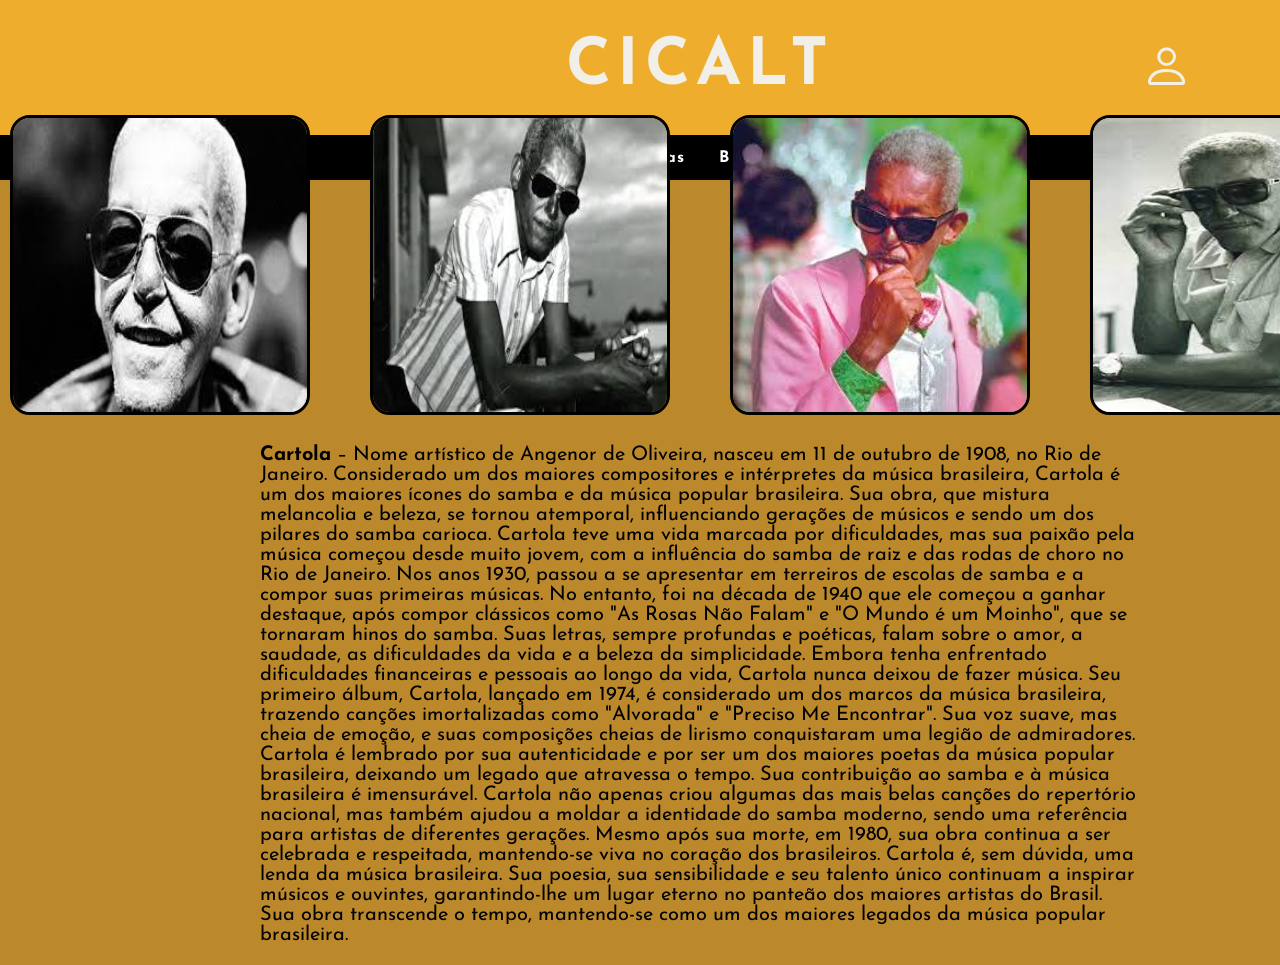
<file: cartola.html>
<!DOCTYPE html>
<html lang="en">
<head>
    <meta charset="UTF-8">
    <meta name="viewport" content="width=device-width, initial-scale=1.0">
    <link rel="icon" href="icon\cicalt-logo.ico" type="image/x-icon"/>
    <title>CICALT</title>
    <link rel="stylesheet" href="https://cdn.jsdelivr.net/npm/bootstrap-icons@1.3.0/font/bootstrap-icons.css">
    <link rel="stylesheet" href="calendario.css">
    <link href='https://fonts.googleapis.com/css?family=Josefin Sans' rel='stylesheet'>
    <link href='https://fonts.googleapis.com/css?family=Khand' rel='stylesheet'>
</head>
<body>
    <header>
        <div class="wario">
            <h1 class="logo"><a href="index.html">CICALT</a></h1>
        </div>
        <div class="logo2">
        </div>
        <div>
            <a href="https://cidadao.mg.gov.br/"><button class="painel"><i class="bi bi-person"></i></button></a>
        </div>
    </header>
    <nav>
        <a href="curso1.html" target="_blank"><p>Cursos</p></a>
        <a href="feira.html" target="_blank"><p>Feira de Ciências</p></a>
        <a href="http://192.168.0.74/Biblivre5"><p>Biblioteca</p></a>
        <a href="er.html" target="_blank"><p>Étnico Racial</p></a>
    </nav>
    <main class="artista">
        <div class="artista_i">
            <img src="Cicalt_Imagems/cartola1.png" alt="">
            <img src="Cicalt_Imagems/cartola2.png" alt="">
            <img src="Cicalt_Imagems/cartola3.png" alt="">
            <img src="Cicalt_Imagems/cartola4.png" alt="">
        </div>
        <div class="artista_t">
            <p class="artista_t_t"><strong>Cartola</strong> – Nome artístico de Angenor de Oliveira, nasceu em 11 de outubro de 1908, no Rio de Janeiro. Considerado um dos maiores compositores e intérpretes da música brasileira, Cartola é um dos maiores ícones do samba e da música popular brasileira. Sua obra, que mistura melancolia e beleza, se tornou atemporal, influenciando gerações de músicos e sendo um dos pilares do samba carioca.

                Cartola teve uma vida marcada por dificuldades, mas sua paixão pela música começou desde muito jovem, com a influência do samba de raiz e das rodas de choro no Rio de Janeiro. Nos anos 1930, passou a se apresentar em terreiros de escolas de samba e a compor suas primeiras músicas. No entanto, foi na década de 1940 que ele começou a ganhar destaque, após compor clássicos como "As Rosas Não Falam" e "O Mundo é um Moinho", que se tornaram hinos do samba. Suas letras, sempre profundas e poéticas, falam sobre o amor, a saudade, as dificuldades da vida e a beleza da simplicidade.
                
                Embora tenha enfrentado dificuldades financeiras e pessoais ao longo da vida, Cartola nunca deixou de fazer música. Seu primeiro álbum, Cartola, lançado em 1974, é considerado um dos marcos da música brasileira, trazendo canções imortalizadas como "Alvorada" e "Preciso Me Encontrar". Sua voz suave, mas cheia de emoção, e suas composições cheias de lirismo conquistaram uma legião de admiradores. Cartola é lembrado por sua autenticidade e por ser um dos maiores poetas da música popular brasileira, deixando um legado que atravessa o tempo.
                
                Sua contribuição ao samba e à música brasileira é imensurável. Cartola não apenas criou algumas das mais belas canções do repertório nacional, mas também ajudou a moldar a identidade do samba moderno, sendo uma referência para artistas de diferentes gerações. Mesmo após sua morte, em 1980, sua obra continua a ser celebrada e respeitada, mantendo-se viva no coração dos brasileiros.
                
                Cartola é, sem dúvida, uma lenda da música brasileira. Sua poesia, sua sensibilidade e seu talento único continuam a inspirar músicos e ouvintes, garantindo-lhe um lugar eterno no panteão dos maiores artistas do Brasil. Sua obra transcende o tempo, mantendo-se como um dos maiores legados da música popular brasileira.</p>
        </div>
    </main>
</file>
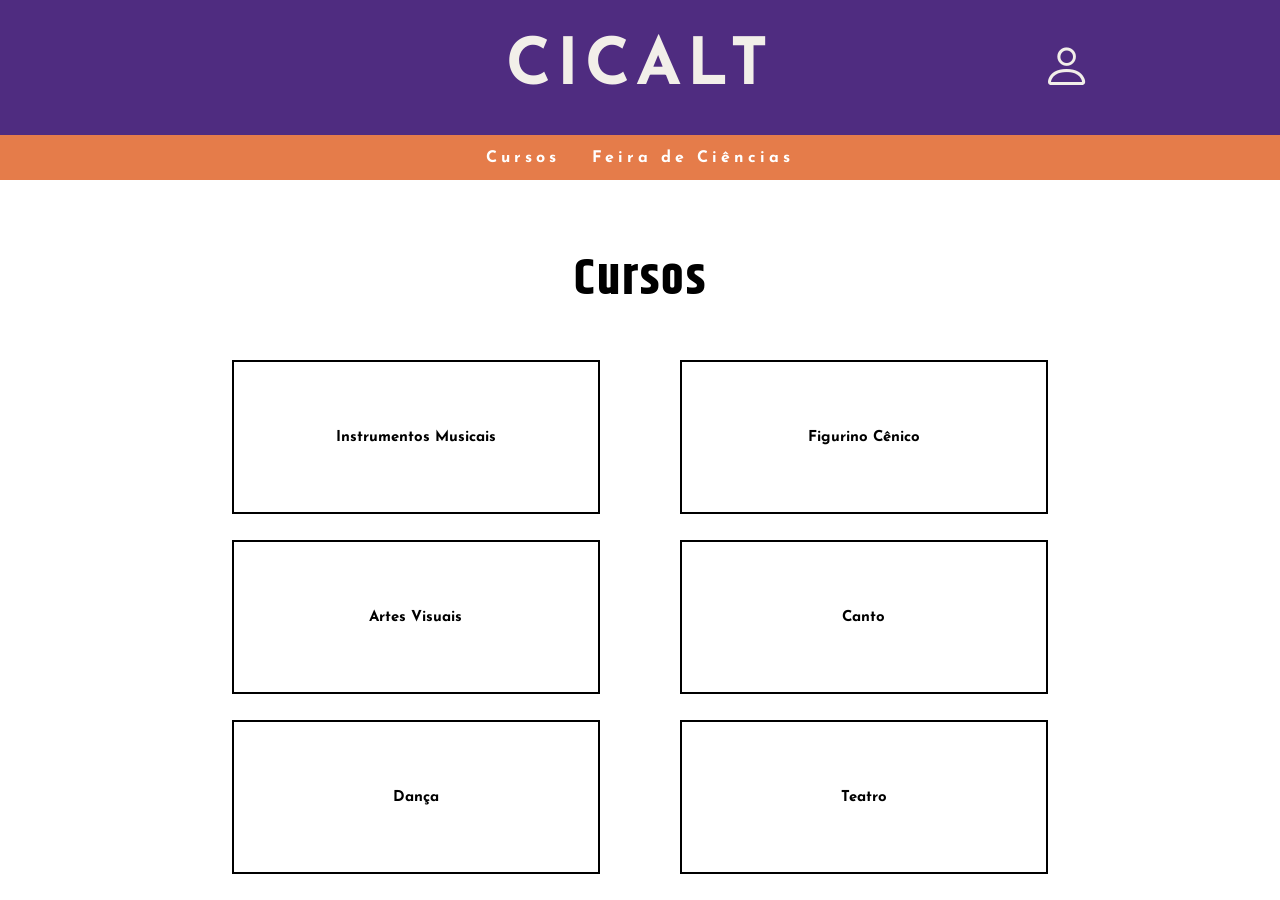
<file: curso1.html>
<!DOCTYPE html>
<html lang="en">

<head>
    <meta charset="UTF-8">
    <meta name="viewport" content="width=device-width, initial-scale=1.0">
    <link rel="icon" href="icon\cicalt-logo.ico" type="image/x-icon"/>
    <title>CICALT</title>
    <link rel="stylesheet" href="https://cdn.jsdelivr.net/npm/bootstrap-icons@1.3.0/font/bootstrap-icons.css">
    <link rel="stylesheet" href="main.css">
    <link href='https://fonts.googleapis.com/css?family=Josefin Sans' rel='stylesheet'>
    <link href='https://fonts.googleapis.com/css?family=Khand' rel='stylesheet'>
</head>

<body>
    <header>
        <div class="wario">
            <h1 class="logo"><a href="index.html">CICALT</a></h1>
        </div>
        <div class="logo2">
        </div>
        <div>
            <a href="https://cidadao.mg.gov.br/"><button class="painel"><i class="bi bi-person"></i></button></a>
        </div>
    </header>
    <nav>
        <a href="sobre.html" target="_blank"><p>Cursos</p></a>
        <a href="feira.html" target="_blank"><p>Feira de Ciências</p></a>
    </nav>
    <main>
        <div class="feira">
            <div class="feira1">
                <p style="margin-top: 20px; font-size: 50px; font-weight: bold; width: max-content;">
                    Cursos
                </p>
            </div>
            <div class="projetos">
                <a href="Intrumentos_Musicais.html" class="projeto" target="_blank"><h4 class="sala">Instrumentos Musicais</h4></a>
                <a href="figurino_cenico.html" class="projeto" target="_blank"><h4 class="sala">Figurino Cênico</h4></a>
                <a href="artes_visuais.html" class="projeto" target="_blank"><h4 class="sala">Artes Visuais</h4></a>
                <a href="canto.html" class="projeto" target="_blank"><h4 class="sala">Canto</h4></a>
                <a href="dança.html" class="projeto" target="_blank"><h4 class="sala">Dança</h4></a>
                <a href="teatro.html" class="projeto" target="_blank"><h4 class="sala">Teatro</h4></a>
            </div>
        </div>
    </main>
    <footer>
    </footer>

</html>
</file>
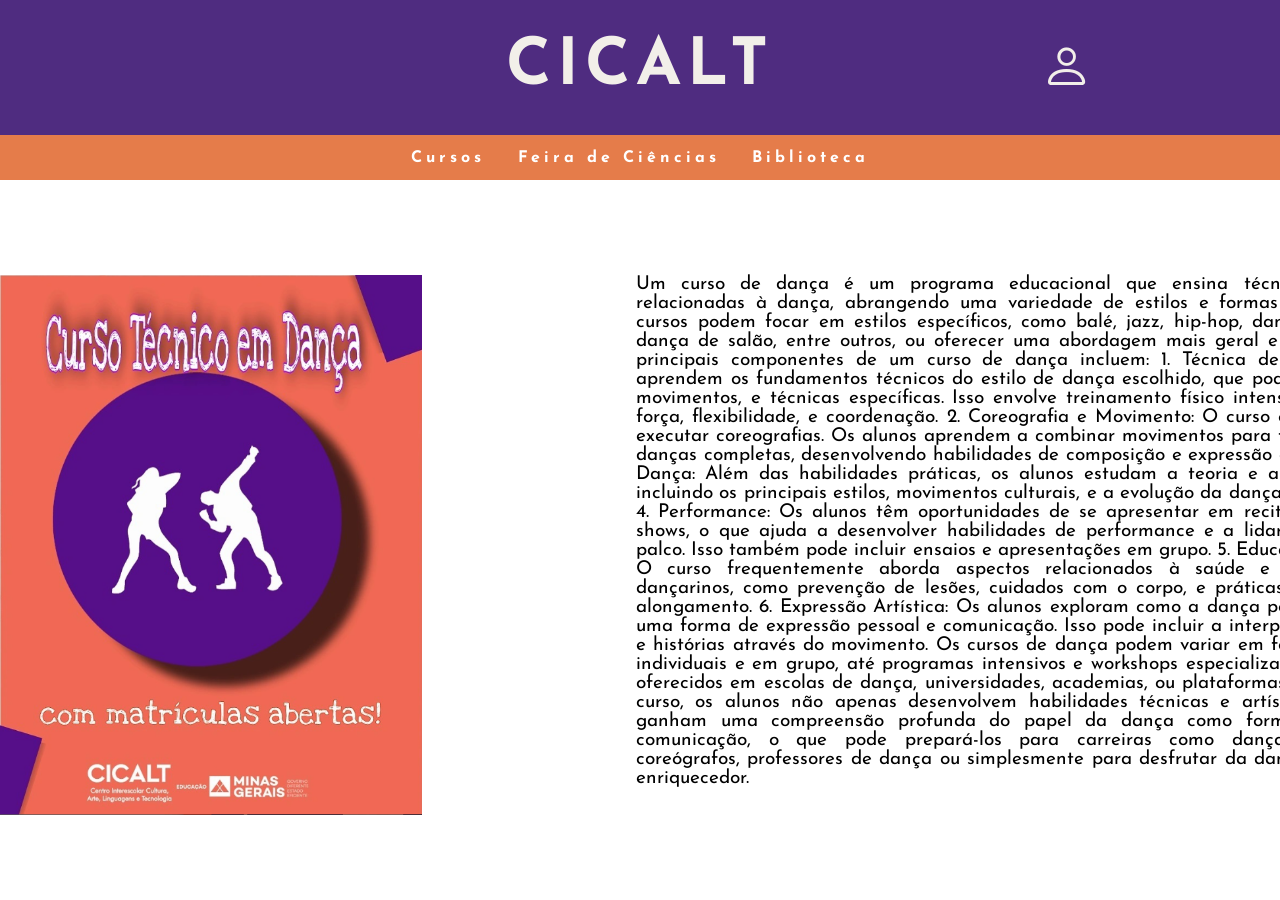
<file: dança.html>
<!DOCTYPE html>
<html lang="en">

<head>
    <meta charset="UTF-8">
    <meta name="viewport" content="width=device-width, initial-scale=1.0">
    <link rel="icon" href="icon\cicalt-logo.ico" type="image/x-icon" />
    <title>CICALT</title>
    <link rel="stylesheet" href="https://cdn.jsdelivr.net/npm/bootstrap-icons@1.3.0/font/bootstrap-icons.css">
    <link rel="stylesheet" href="main.css">
    <link href='https://fonts.googleapis.com/css?family=Josefin Sans' rel='stylesheet'>
    <link href='https://fonts.googleapis.com/css?family=Khand' rel='stylesheet'>
</head>

<body>
    <header>
        <div class="wario">
            <h1 class="logo"><a href="index.html">CICALT</a></h1>
        </div>
        <div class="logo2">
        </div>
        <div>
            <a href="https://cidadao.mg.gov.br/"><button class="painel"><i class="bi bi-person"></i></button></a>
        </div>
    </header>
    <nav>
        <a href="sobre.html" target="_blank">
            <p>Cursos</p>
        </a>
        <a href="feira.html" target="_blank">
            <p>Feira de Ciências</p>
        </a>
        <a href="http://192.168.0.74/Biblivre5">
            <p>Biblioteca</p>
        </a>
    </nav>
    <main>
        <div class="feiraC" style="grid-template-columns: 45% 60px 63.8%;">
            <img src="Cicalt_Imagems\Dança.png" alt="Teatro">
            <p class="cursoTexto">Um curso de dança é um programa educacional que ensina técnicas e habilidades
                relacionadas à dança, abrangendo uma variedade de estilos e formas de movimento. Os cursos podem focar
                em estilos específicos, como balé, jazz, hip-hop, dança contemporânea, dança de salão, entre outros, ou
                oferecer uma abordagem mais geral e multidisciplinar.
                Os principais componentes de um curso de dança incluem:
                
                1. Técnica de Dança: Os alunos aprendem os fundamentos técnicos do estilo de dança escolhido, que podem
                incluir posturas, movimentos, e técnicas específicas. Isso envolve treinamento físico intenso para
                desenvolver força, flexibilidade, e coordenação.
                
                2. Coreografia e Movimento: O curso ensina como criar e executar coreografias. Os alunos aprendem a
                combinar movimentos para formar sequências e danças completas, desenvolvendo habilidades de composição e
                expressão criativa.
                
                3. Teoria da Dança: Além das habilidades práticas, os alunos estudam a teoria e a história da dança,
                incluindo os principais estilos, movimentos culturais, e a evolução da dança ao longo do tempo.

                4. Performance: Os alunos têm oportunidades de se apresentar em recitais, competições ou shows, o que
                ajuda a desenvolver habilidades de performance e a lidar com a pressão do palco. Isso também pode
                incluir ensaios e apresentações em grupo.
                
                5. Educação Física e Saúde: O curso frequentemente aborda aspectos relacionados à saúde e ao bem-estar
                dos dançarinos, como prevenção de lesões, cuidados com o corpo, e práticas de aquecimento e alongamento.
                
                6. Expressão Artística: Os alunos exploram como a dança pode ser usada como uma forma de expressão
                pessoal e comunicação. Isso pode incluir a interpretação de emoções e histórias através do movimento.
                Os cursos de dança podem variar em formato, desde aulas individuais e em grupo, até programas intensivos
                e workshops especializados. Eles podem ser oferecidos em escolas de dança, universidades, academias, ou
                plataformas online.
                
                Ao final do curso, os alunos não apenas desenvolvem habilidades técnicas e artísticas, mas também ganham
                uma compreensão profunda do papel da dança como forma de expressão e comunicação, o que pode prepará-los
                para carreiras como dançarinos profissionais, coreógrafos, professores de dança ou simplesmente para
                desfrutar da dança como um hobby enriquecedor.</p>
        </div>
    </main>
    <footer>
    </footer>

</html>
</file>
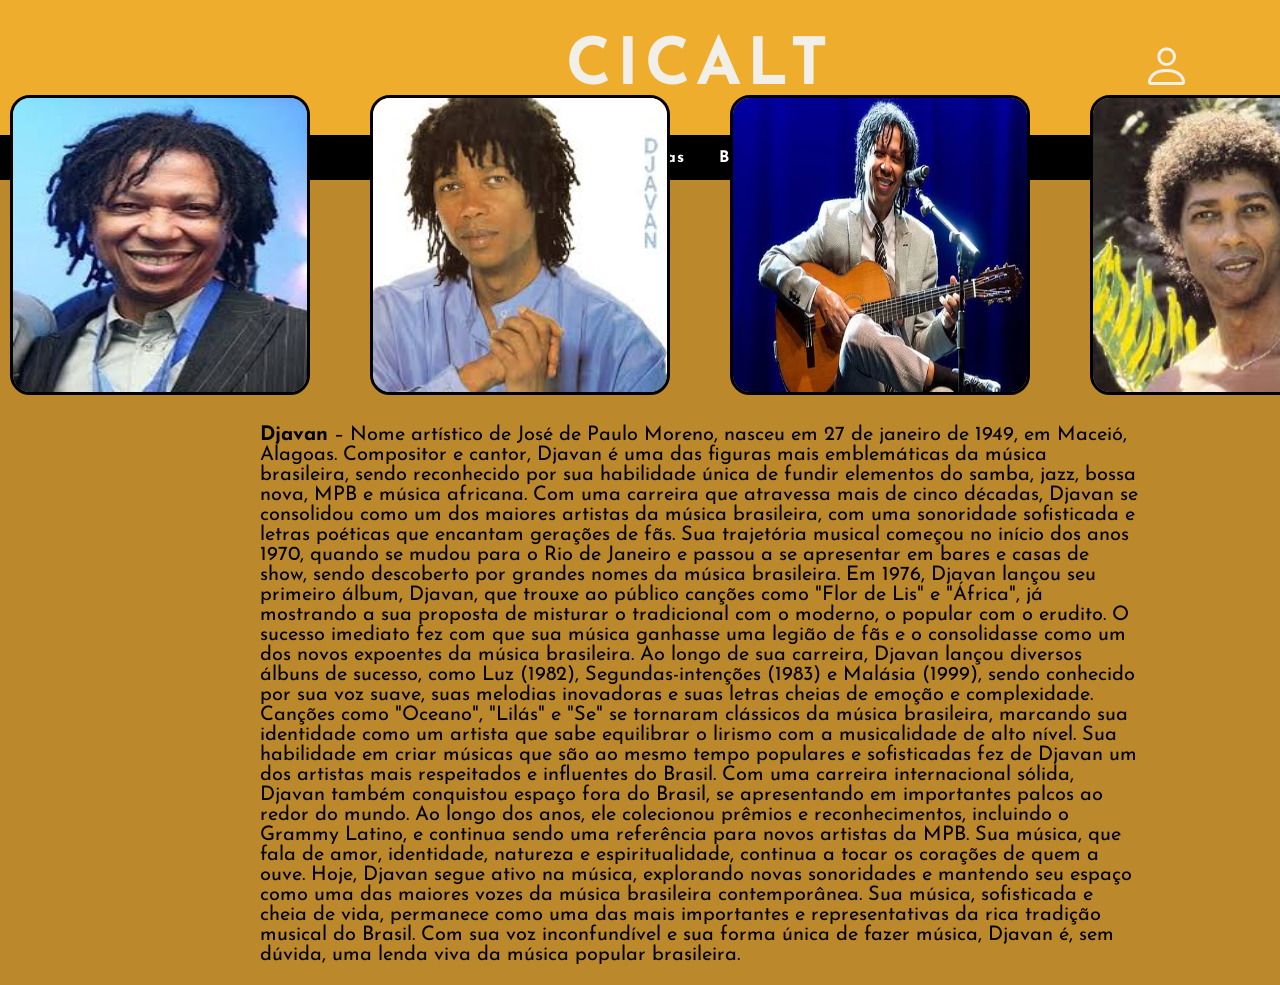
<file: djavan.html>
<!DOCTYPE html>
<html lang="en">
<head>
    <meta charset="UTF-8">
    <meta name="viewport" content="width=device-width, initial-scale=1.0">
    <link rel="icon" href="icon\cicalt-logo.ico" type="image/x-icon"/>
    <title>CICALT</title>
    <link rel="stylesheet" href="https://cdn.jsdelivr.net/npm/bootstrap-icons@1.3.0/font/bootstrap-icons.css">
    <link rel="stylesheet" href="calendario.css">
    <link href='https://fonts.googleapis.com/css?family=Josefin Sans' rel='stylesheet'>
    <link href='https://fonts.googleapis.com/css?family=Khand' rel='stylesheet'>
</head>
<body>
    <header>
        <div class="wario">
            <h1 class="logo"><a href="index.html">CICALT</a></h1>
        </div>
        <div class="logo2">
        </div>
        <div>
            <a href="https://cidadao.mg.gov.br/"><button class="painel"><i class="bi bi-person"></i></button></a>
        </div>
    </header>
    <nav>
        <a href="curso1.html" target="_blank"><p>Cursos</p></a>
        <a href="feira.html" target="_blank"><p>Feira de Ciências</p></a>
        <a href="http://192.168.0.74/Biblivre5"><p>Biblioteca</p></a>
        <a href="er.html" target="_blank"><p>Étnico Racial</p></a>
    </nav>
    <main class="artista">
        <div class="artista_i">
            <img src="Cicalt_Imagems/djavan1.png" alt="">
            <img src="Cicalt_Imagems/djavan2.png" alt="">
            <img src="Cicalt_Imagems/djavan3.png" alt="">
            <img src="Cicalt_Imagems/djavan4.png" alt="">
        </div>
        <div class="artista_t">
            <p class="artista_t_t"><strong>Djavan</strong> – Nome artístico de José de Paulo Moreno, nasceu em 27 de janeiro de 1949, em Maceió, Alagoas. Compositor e cantor, Djavan é uma das figuras mais emblemáticas da música brasileira, sendo reconhecido por sua habilidade única de fundir elementos do samba, jazz, bossa nova, MPB e música africana. Com uma carreira que atravessa mais de cinco décadas, Djavan se consolidou como um dos maiores artistas da música brasileira, com uma sonoridade sofisticada e letras poéticas que encantam gerações de fãs.

                Sua trajetória musical começou no início dos anos 1970, quando se mudou para o Rio de Janeiro e passou a se apresentar em bares e casas de show, sendo descoberto por grandes nomes da música brasileira. Em 1976, Djavan lançou seu primeiro álbum, Djavan, que trouxe ao público canções como "Flor de Lis" e "África", já mostrando a sua proposta de misturar o tradicional com o moderno, o popular com o erudito. O sucesso imediato fez com que sua música ganhasse uma legião de fãs e o consolidasse como um dos novos expoentes da música brasileira.
                
                Ao longo de sua carreira, Djavan lançou diversos álbuns de sucesso, como Luz (1982), Segundas-intenções (1983) e Malásia (1999), sendo conhecido por sua voz suave, suas melodias inovadoras e suas letras cheias de emoção e complexidade. Canções como "Oceano", "Lilás" e "Se" se tornaram clássicos da música brasileira, marcando sua identidade como um artista que sabe equilibrar o lirismo com a musicalidade de alto nível. Sua habilidade em criar músicas que são ao mesmo tempo populares e sofisticadas fez de Djavan um dos artistas mais respeitados e influentes do Brasil.
                
                Com uma carreira internacional sólida, Djavan também conquistou espaço fora do Brasil, se apresentando em importantes palcos ao redor do mundo. Ao longo dos anos, ele colecionou prêmios e reconhecimentos, incluindo o Grammy Latino, e continua sendo uma referência para novos artistas da MPB. Sua música, que fala de amor, identidade, natureza e espiritualidade, continua a tocar os corações de quem a ouve.
                
                Hoje, Djavan segue ativo na música, explorando novas sonoridades e mantendo seu espaço como uma das maiores vozes da música brasileira contemporânea. Sua música, sofisticada e cheia de vida, permanece como uma das mais importantes e representativas da rica tradição musical do Brasil. Com sua voz inconfundível e sua forma única de fazer música, Djavan é, sem dúvida, uma lenda viva da música popular brasileira.</p>
        </div>
    </main>
</file>
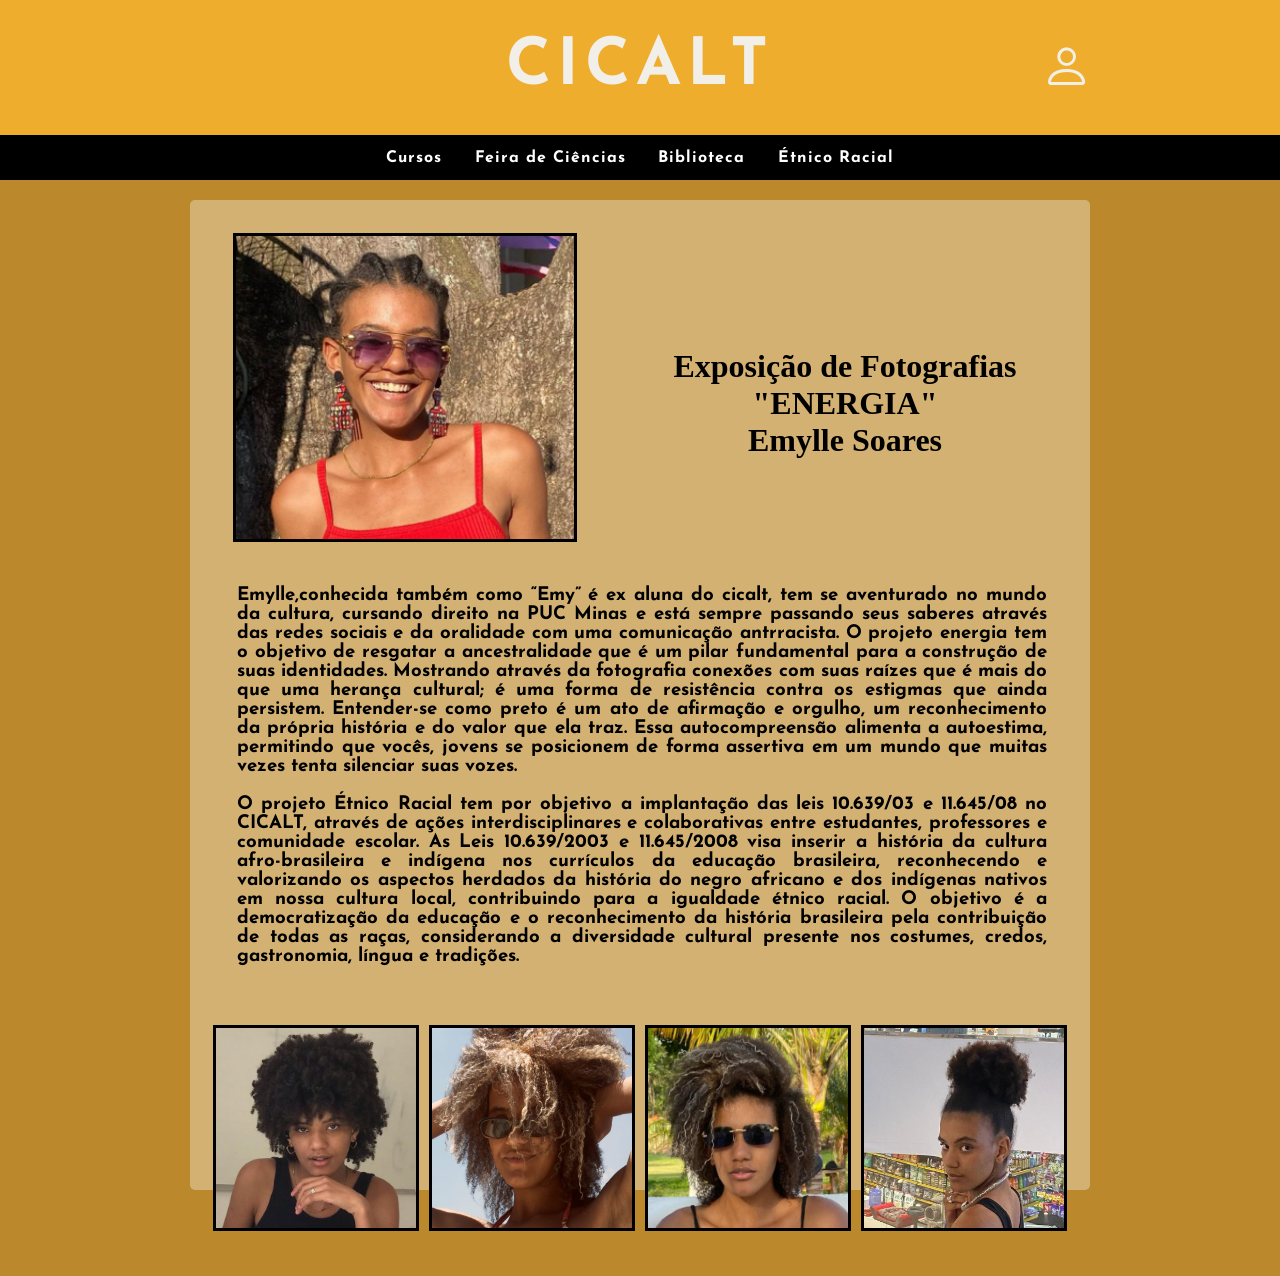
<file: emylle.html>
<!DOCTYPE html>
<html lang="en">

<head>
    <meta charset="UTF-8">
    <meta name="viewport" content="width=device-width, initial-scale=1.0">
    <link rel="icon" href="icon\cicalt-logo.ico" type="image/x-icon" />
    <title>CICALT</title>
    <link rel="stylesheet" href="https://cdn.jsdelivr.net/npm/bootstrap-icons@1.3.0/font/bootstrap-icons.css">
    <link rel="stylesheet" href="calendario.css">
    <link href='https://fonts.googleapis.com/css?family=Josefin Sans' rel='stylesheet'>
    <link href='https://fonts.googleapis.com/css?family=Khand' rel='stylesheet'>
</head>

<body>
    <header>
        <div class="wario">
            <h1 class="logo"><a href="index.html">CICALT</a></h1>
        </div>
        <div class="logo2">
        </div>
        <div>
            <a href="https://cidadao.mg.gov.br/"><button class="painel"><i class="bi bi-person"></i></button></a>
        </div>
    </header>
    <nav>
        <a href="curso1.html" target="_blank">
            <p>Cursos</p>
        </a>
        <a href="feira.html" target="_blank">
            <p>Feira de Ciências</p>
        </a>
        <a href="http://192.168.0.74/Biblivre5">
            <p>Biblioteca</p>
        </a>
        <a href="er.html" target="_blank">
            <p>Étnico Racial</p>
        </a>
    </nav>
    <main class="artista_h">
        <div id="artista_h_2">
            <img src="Cicalt_Imagems/e1.png" alt="">
        </div>
        <div id="artista_h1"><h1>Exposição de Fotografias <br> "ENERGIA" <br> Emylle Soares</h1></div>
        <div id="artista_h_1"><h3>Emylle,conhecida também como “Emy” é ex aluna do cicalt, tem se aventurado no mundo da
            cultura, cursando direito na PUC Minas e está sempre passando seus saberes através das redes sociais e da
            oralidade com uma comunicação antrracista.
            O projeto energia tem o objetivo de resgatar a ancestralidade que é um pilar fundamental para a construção
            de suas identidades. Mostrando através da fotografia conexões com suas raízes que é mais do que uma herança
            cultural; é uma forma de resistência contra os estigmas que ainda persistem. Entender-se como preto é um ato
            de afirmação e orgulho, um reconhecimento da própria história e do valor que ela traz. Essa autocompreensão
            alimenta a autoestima, permitindo que vocês, jovens se posicionem de forma assertiva em um mundo que muitas
            vezes tenta silenciar suas vozes.
            <br>
            <br>
            O projeto Étnico Racial tem por objetivo a implantação das leis 10.639/03 e 11.645/08 no CICALT, através de
            ações interdisciplinares e colaborativas entre estudantes, professores e comunidade escolar. As Leis
            10.639/2003 e 11.645/2008 visa inserir a história da cultura afro-brasileira e indígena nos currículos da
            educação brasileira, reconhecendo e valorizando os aspectos herdados da história do negro africano e dos
            indígenas nativos em nossa cultura local, contribuindo para a igualdade étnico racial. O objetivo é a
            democratização da educação e o reconhecimento da história brasileira pela contribuição de todas as raças,
            considerando a diversidade cultural presente nos costumes, credos, gastronomia, língua e tradições.</h3></div>
        <div id="artista_h_3">
            <img src="Cicalt_Imagems/e2.png" alt="">
            <img src="Cicalt_Imagems/e3.png" alt="">
            <img src="Cicalt_Imagems/e4.png" alt="">
            <img src="Cicalt_Imagems/e5.png" alt="">
        </div>
    </main>
</file>
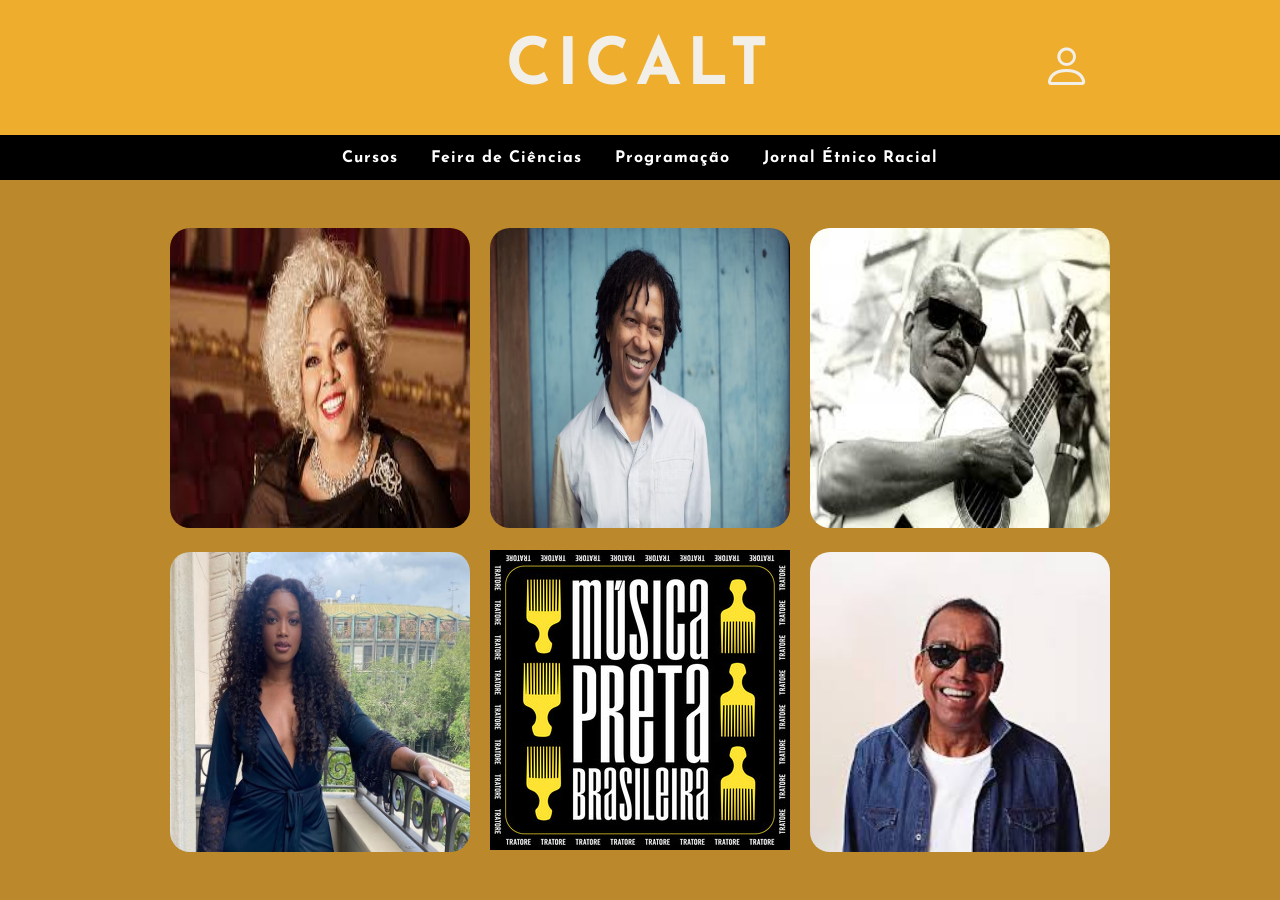
<file: er.html>
<!DOCTYPE html>
<html lang="en">
<head>
    <meta charset="UTF-8">
    <meta name="viewport" content="width=device-width, initial-scale=1.0">
    <link rel="icon" href="icon\cicalt-logo.ico" type="image/x-icon"/>
    <title>CICALT</title>
    <link rel="stylesheet" href="https://cdn.jsdelivr.net/npm/bootstrap-icons@1.3.0/font/bootstrap-icons.css">
    <link rel="stylesheet" href="calendario.css">
    <link href='https://fonts.googleapis.com/css?family=Josefin Sans' rel='stylesheet'>
    <link href='https://fonts.googleapis.com/css?family=Khand' rel='stylesheet'>
    <link rel="preconnect" href="https://fonts.googleapis.com">
    <link rel="preconnect" href="https://fonts.gstatic.com" crossorigin>
    <link href="https://fonts.googleapis.com/css2?family=Oswald:wght@200..700&display=swap" rel="stylesheet">
</head>
<body>
    <header>
        <div class="wario">
            <h1 class="logo"><a href="index.html">CICALT</a></h1>
        </div>
        <div class="logo2">
        </div>
        <div>
            <a href="https://cidadao.mg.gov.br/"><button class="painel"><i class="bi bi-person"></i></button></a>
        </div>
    </header>
    <nav>
        <a href="curso1.html" target="_blank"><p>Cursos</p></a>
        <a href="feira.html" target="_blank"><p>Feira de Ciências</p></a>
        <a href="programacao.html"><p>Programação</p></a>
        <a href="joet-rc-2024-11-22_anjojovi_sala1.html" target="_blank"><p>Jornal Étnico Racial</p></a>
    </nav>
    <div class="jornalMenu">
            <div class="foto_a"><a href="alcione.html"><img src="Cicalt_Imagems/alcione.png" alt=""></a></div>
            <div class="foto_a"><a href="djavan.html"><img src="Cicalt_Imagems/djavan.png" alt=""></a></div>
            <div class="foto_a"><a href="cartola.html"><img src="Cicalt_Imagems/cartola.png" alt=""></a></div>
            <div class="foto_a"><a href="iza.html"><img src="Cicalt_Imagems/iza.png" alt=""></a></div>
            <div class="foto_a"><a href="jorge.html"><img src="Cicalt_Imagems/jorge.png" alt=""></a></div>
        <div class="container">
            <div class="foto"><img src="logompb_360.png" alt=""></div>
        </div>
    </div>
</file>
<file: jornal.css>
@media screen and (max-width: 600px) {
    body {
        grid-template-rows: 15vh 10vh 100vh;
        grid-template-columns: 1fr;
    }
}

::-webkit-scrollbar {
    width: 0px;
}

body {
    margin: 0;
    display: grid;
    grid-template-columns: 1fr;
    grid-template-rows: 15vh 5vh 80vh;  
    width: 100%;
    font-family: 'Josefin Sans';
}

h1 {
    margin: 0;
}

header {
    background-color: #4F2C80;
    height: 100%;
    display: grid;
    grid-template-columns: 1fr 1fr 1fr;
    grid-template-rows: 1fr;
    justify-items: center;
    align-items: center;
}

header > div {
    display: flex;
    justify-content: center;
    align-items: center;
    height: 100%;
    width: 40%;
    grid-column: 2.5;
}

.logo {
    font-weight: bolder;
    color: #F2EFE9;
    letter-spacing: 6px;
    font-family: 'Josefin Sans';
    font-size: 65px;
}

.wario {
    grid-column: 2;
    grid-row: 1;
}

.logo > a{
    text-decoration: none;
    color: #F2EFE9;
}

.logo > a:link{
    color: #F2EFE9;
}

.logo2 {
    font-weight: 900;
    font-size: 100%;
    color: #F2EFE9;
    letter-spacing: 10px;
    font-family: 'Josefin Sans';
    display: flex;
    flex-direction: column;
}

.logo2 > a {
    color: white;
    text-decoration: none;
    padding: 1%;
}

nav {
    background-color: #E57C4A;
    height: 5vh;
    display: flex;
    justify-content: center;
    align-items: center;
    font-family: 'Josefin Sans';
    color: #F2EFE9;
    font-size: 100%;
    letter-spacing: 1px;
}

nav > a {
    margin: 0 10px;
    font-weight: bold;
    color: white;
    text-decoration: none;
    padding: 0px 0.5%;
    transition: background-color .2s ease-in;
    border-radius: 0px 0px 20px 20px;
}

main {
    background-color: white;
    height: 80vh;
    display: flex;
    align-items: center;
    justify-content: center;
}

.painel {
    background-color: transparent;   
    border: 0px;
    width: 100px;
    height: 70%;
}

.painel > i {
    font-size: 50px;
    color:#F2EFE9;
}

.painel > i:hover, .logo2 > a:hover{
    color: #E57C4A;
}

nav > a:hover {
    background-color: #4F2C80;
    border-radius: 0px 0px 20px 20px;
}


.jornalMenu{
    display: grid;
    grid-template-columns: 1fr 1fr 1fr 1fr;
    margin: 0px;
    align-content: center;
    justify-content: center;
    gap: 20px;
}

.textpoto{
    align-self: center;
    justify-content: center;
    text-align: center;
    margin: 0px 0px !important;
    overflow-y: scroll;
    height: 80%;
}
@media screen and (max-width: 600px) {
    .jornalMenu{
        grid-template-columns: 1fr;
        grid-template-rows: 1fr 1fr 1fr;
    }
}
@media screen and (max-width: 600px){
    .photo{
        grid-column: span 3;
        margin: 0;
    }
}

.photo{
    display: flex;
    justify-content: center;
    height: 100%;
    align-items: center;
}

.photo > img{
    width: 100%;
    height: 740;
}

@media screen and (max-width: 600px) {
    .photo > img {
        width: 350px;
        height: 200px;
    }
}

@media screen and (max-width: 600px) {
    a > img {
        width: 300px;
        height: 150px;
        grid-column: span 2;
    }
    .slideshow-container {
        grid-row: 3;
        height: 100%;
        width: 100%;
        justify-self: center;
        align-self: center;
    }


    .events {
        display: flex;
        align-content: center;
    }
    .mySlides > img {
        height: 140px;
        width: 300px;
        align-self: center;
    }
    .events {
        margin: 0;
    }
}

@media screen and (max-width: 600px) {
    .titleEvents {
        width: 300px;
        height: 200px;
    }
}   

.mySlides {
    height: 100%;
    width: 100%;
}

.textpoto {
    width: 100%;
    height: 100%;
}

.textpoto > h2{
    text-align: left;
    justify-self: center;
    text-wrap: wrap;
    min-width: fit-content;
    width: min-content;
}

.textpoto > p{
    text-wrap: wrap;
    text-align: left;
    margin: 10px;
    word-wrap: break-word;
    justify-content: center;
}

.events{
    justify-content: center;
    text-align: center;
    align-content: center;
}

.titleEvents {
    height: 100%;
    align-content: center;
}

.contentEvents{
    min-width: fit-content;
}

.pastEvents{
    grid-column: span 3;
    display: grid;
    text-align: center;
    margin: 5px;
    max-height: fit-content;
    height: 350px;
}

.pastEvents > h1{
    margin: 15px;
    font-weight: bolder;
}

.ConteudoEvents{
    display: grid;
    grid-template-columns: 1fr 1fr 1fr;
    grid-template-rows: 1fr 1fr;
    overflow-y: scroll;
}

@media screen and (max-width: 600px) {
    .ConteudoEvents{
        grid-template-columns: 1fr;
        grid-template-rows: 1fr 1fr 1fr;
    }
}

h2 {
    font-size: 40px;
}

* {box-sizing:border-box}

/* Slideshow container */
.slideshow-container {
max-width: 1000px;
position: relative;
margin: auto;
}

/* Next & previous buttons */
.prev, .next {
cursor: pointer;
position: absolute;
top: 50%;
width: auto;
margin-top: -22px;
padding: 16px;
color: white;
font-weight: bold;
font-size: 18px;
transition: 0.6s ease;
border-radius: 0 3px 3px 0;
user-select: none;
}

/* Position the "next button" to the right */
.next {
right: 0;
border-radius: 3px 0 0 3px;
}

/* On hover, add a black background color with a little bit see-through */
.prev:hover, .next:hover {
background-color: rgba(0,0,0,0.8);
}

/* Caption text */
.text {
color: #f2f2f2;
font-size: 15px;
padding: 8px 12px;
position: absolute;
bottom: 8px;
width: 100%;
text-align: center;
}

/* Number text (1/3 etc) */
.numbertext {
color: #f2f2f2;
font-size: 12px;
padding: 8px 12px;
position: absolute;
top: 0;
}

/* The dots/bullets/indicators */
.dot {
cursor: pointer;
height: 15px;
width: 15px;
margin: 0 2px;
background-color: #bbb;
border-radius: 50%;
display: inline-block;
transition: background-color 0.6s ease;
}

.active, .dot:hover {
background-color: #717171;
}

/* Fading animation */
.fade {
animation-name: fade;
animation-duration: 1.5s;
}

@keyframes fade {
from {opacity: .4}
to {opacity: 1}
}
</file>
<file: salas.css>
body {
    margin: 0;
    display: grid;
    grid-template-columns: 1fr;
    grid-template-rows: 15vh 5vh 80vh;
    width: 100%;
    padding-bottom: 500px;
}

h1 {
    margin: 0;
}

header {
    background-color: #4F2C80;
    height: 100%;
    display: grid;
    grid-template-columns: 1fr 1fr 1fr;
    grid-template-rows: 1fr;
    justify-items: center;
    align-items: center;
}

header > div {
    display: flex;
    justify-content: center;
    align-items: center;
    height: 100%;
    width: 40%;
    grid-column: 2.5;
}

.logo {
    font-weight: bolder;
    color: #F2EFE9;
    letter-spacing: 6px;
    font-family: 'Josefin Sans';
    font-size: 65px;
}


.logo > a{
    text-decoration: none;
    color: #F2EFE9;
}

.logo > a:link{
    color: #F2EFE9;
}

.logo2 {
    font-weight: 900;
    font-size: 100%;
    color: #F2EFE9;
    letter-spacing: 10px;
    font-family: 'Josefin Sans';
    display: flex;
    flex-direction: column;
}

.logo2 > a {
    color: white;
    text-decoration: none;
    padding: 1%;
}

nav {
    background-color: #E57C4A;
    height: 5vh;
    display: flex;
    justify-content: center;
    align-items: center;
    font-family: 'Josefin Sans';
    color: #F2EFE9;
    font-size: 100%;
    letter-spacing: 4px;
}

nav > a {
    margin: 0 10px;
    font-weight: bold;
    color: white;
    text-decoration: none;
    height: 100%;
    padding: 0px 0.5%;
    transition: background-color .2s ease-in;
    border-radius: 0px 0px 20px 20px;
}

main {
    background-color: white;
    height: 80vh;
    display: flex;
    align-items: center;
    justify-content: center;
}

.painel {
    background-color: transparent;   
    border: 0px;
    width: 100px;
    height: 70%;
}

.painel > i {
    font-size: 50px;
    color:#F2EFE9;
}

.painel > i:hover, .logo2 > a:hover{
    color: #E57C4A;
}

nav > a:hover {
    background-color: #4F2C80;
    border-radius: 0px 0px 20px 20px;
}

main {
    display: flex;
    flex-direction: column;
    justify-content: flex-start;
    border: 3px black solid;
    height: fit-content;
    margin: 10px 0;
    padding: 0px 2;
    width: 80%;
    justify-self: center;
}

.imagem {
    display: flex;
    width: 80%;
    height: 80%;
    padding: 140px 0;
    background-color: gray;
    margin: 30px 0;
}

.texto {
    margin: 20px;
    text-align: center;
    width: 60%;
    height: 80%;
    display: flex;
    justify-content: left;
    align-items: left;
    flex-wrap: wrap;
    font-family: 'Josefin Sans';
    flex-direction: column;
}

.titulo {
    font-size: 20px;
    justify-self: center;
    align-self: center;
    text-align: center;
    display: flex;
    flex-wrap: wrap;
    margin-top: 30px;
    font-family: 'Josefin Sans';
}

.componentes{
    font-size: 20px;   
    margin: 4px 0;   
    display: flex;
    flex-wrap: wrap;
    justify-content: center;
}

.textoreal {
    font-size: 24px;
    text-align: justify;
    margin: 0;
    display: flex;
    flex-wrap: wrap;
    margin-bottom: 24px;
}

.chato {
    border-bottom: 3px black solid; 
    display: flex; 
    align-items: center; 
    flex-direction: column;
    width: 100%;
    padding: 0 0;
}

.chatoF {
    display: flex; 
    align-items: center; 
    flex-direction: column;
    width: 100%;
}

.wario {
    grid-column: 2;
    grid-row: 1;
}

iframe {
    padding: 20px 0;
}
</file>
<file: calendario.css>
@media screen and (max-width: 600px) {
    body {
        grid-template-rows: 15vh 10vh 100vh;
        grid-template-columns: 1fr;
    }
}

::-webkit-scrollbar {
    width: 0px;
}

body {
    margin: 0;
    display: grid;
    grid-template-columns: 1fr;
    grid-template-rows: 15vh 5vh 80vh;
    width: 100%;
    font-family: 'Josefin Sans';
    background-color: rgb(187, 136, 43);
}

h1 {
    margin: 0;
}

header {
    background-color: #EEAD2D;
    height: 100%;
    display: grid;
    grid-template-columns: 1fr 1fr 1fr;
    grid-template-rows: 1fr;
    justify-items: center;
    align-items: center;
}

header>div {
    display: flex;
    justify-content: center;
    align-items: center;
    height: 100%;
    width: 40%;
    grid-column: 2.5;
}

.logo {
    font-weight: bolder;
    color: #F2EFE9;
    letter-spacing: 6px;
    font-family: 'Josefin Sans';
    font-size: 65px;
}

.wario {
    grid-column: 2;
    grid-row: 1;
}

.logo>a {
    text-decoration: none;
    color: #F2EFE9;
}

.logo>a:link {
    color: #F2EFE9;
}

.logo2 {
    font-weight: 900;
    font-size: 100%;
    color: #F2EFE9;
    letter-spacing: 10px;
    font-family: 'Josefin Sans';
    display: flex;
    flex-direction: column;
}

.logo2>a {
    color: white;
    text-decoration: none;
    padding: 1%;
}

nav {
    background-color: #000000;
    height: 5vh;
    display: flex;
    justify-content: center;
    align-items: center;
    font-family: 'Josefin Sans';
    color: #F2EFE9;
    font-size: 100%;
    letter-spacing: 1px;
}

nav>a {
    margin: 0 10px;
    font-weight: bold;
    color: white;
    text-decoration: none;
    padding: 0px 0.5%;
    transition: background-color .2s ease-in;
    border-radius: 0px 0px 20px 20px;
}

main {
    background-color: rgb(187, 136, 43);
    height: 80vh;
    display: flex;
    align-items: center;
    justify-content: center;
}

.painel {
    background-color: transparent;
    border: 0px;
    width: 100px;
    height: 70%;
}

.painel>i {
    font-size: 50px;
    color: #F2EFE9;
}

.painel>i:hover,
.logo2>a:hover {
    color: #E57C4A;
}

nav>a:hover {
    background-color: #EEAD2D;
    border-radius: 0px 0px 20px 20px;
}

.jornalMenu {
    display: grid;
    grid-template-columns: 1fr 1fr 1fr;
    grid-template-rows: 1fr 1fr;
    flex-direction: row;
    align-items: center;
    justify-content: center;
    margin: auto;
    align-content: center;
    justify-content: center;
    gap: 20px;
    background-repeat: no-repeat;
    background-position: center;
    background-size: cover;
}

.textpoto {
    align-self: center;
    justify-content: center;
    text-align: center;
    margin: 0px 0px !important;
    overflow-y: scroll;
    height: 80%;
}

@media screen and (max-width: 600px) {
    .jornalMenu {
        grid-template-columns: 1fr;
        grid-template-rows: 1fr 1fr 1fr;
    }
}

@media screen and (max-width: 600px) {
    .photo {
        grid-column: span 3;
        margin: 0;
    }
}

.photo {
    display: flex;
    justify-content: center;
    height: 100%;
    align-items: center;
}

.photo>img {
    width: 100%;
    height: 740;
}

@media screen and (max-width: 600px) {
    .photo>img {
        width: 350px;
        height: 200px;
    }
}

@media screen and (max-width: 600px) {
    a>img {
        width: 300px;
        height: 150px;
        grid-column: span 2;
    }

    .slideshow-container {
        grid-row: 3;
        height: 100%;
        width: 100%;
        justify-self: center;
        align-self: center;
        display: none;
    }

    .events {
        display: flex;
        align-content: center;
    }

    .mySlides>img {
        height: 140px;
        width: 300px;
        align-self: center;
    }

    .events {
        margin: 0;
    }
}

@media screen and (max-width: 600px) {
    .titleEvents {
        width: 300px;
        height: 200px;
    }
}

.mySlides {
    height: 100%;
    width: 100%;
}

.textpoto {
    width: 100%;
    height: 100%;
}

.textpoto>h2 {
    text-align: left;
    justify-self: center;
    text-wrap: wrap;
    min-width: fit-content;
    width: min-content;
}

.textpoto>p {
    text-wrap: wrap;
    text-align: left;
    margin: 10px;
    word-wrap: break-word;
    justify-content: center;
}

.events {
    justify-content: center;
    text-align: center;
    align-content: center;
}

.titleEvents {
    height: 100%;
    align-content: center;
}

.contentEvents {
    min-width: fit-content;
}

.pastEvents {
    grid-column: span 3;
    display: grid;
    text-align: center;
    margin: 5px;
    max-height: fit-content;
    height: 350px;
}

.pastEvents>h1 {
    margin: 15px;
    font-weight: bolder;
}

.ConteudoEvents {
    display: grid;
    grid-template-columns: 1fr 1fr 1fr;
    grid-template-rows: 1fr 1fr;
    overflow-y: scroll;
}

@media screen and (min-width: 600px) {
    .ConteudoEvents {
        grid-template-columns: 1fr;
        grid-template-rows: 1fr 1fr 1fr;
    }

    .jornalMenu {
        flex-direction: column !important;
    }
}

h2 {
    font-size: 40px;
}

* {
    box-sizing: border-box
}

/* Slideshow container */
.slideshow-container {
    max-width: 1000px;
    position: relative;
    margin: auto;
}

/* Hide the images by default */
.mySlides {
    display: none;
}

/* Next & previous buttons */
.prev,
.next {
    cursor: pointer;
    position: absolute;
    top: 50%;
    width: auto;
    margin-top: -22px;
    padding: 16px;
    color: white;
    font-weight: bold;
    font-size: 18px;
    transition: 0.6s ease;
    border-radius: 0 3px 3px 0;
    user-select: none;
}

/* Position the "next button" to the right */
.next {
    right: 0;
    border-radius: 3px 0 0 3px;
}

/* On hover, add a black background color with a little bit see-through */
.prev:hover,
.next:hover {
    background-color: rgba(0, 0, 0, 0.8);
}

/* Caption text */
.text {
    color: #F2F2F2;
    font-size: 15px;
    padding: 8px 12px;
    position: absolute;
    bottom: 8px;
    width: 100%;
    text-align: center;
}

/* Number text (1/3 etc) */
.numbertext {
    color: #F2F2F2;
    font-size: 12px;
    padding: 8px 12px;
    position: absolute;
    top: 0;
}

/* The dots/bullets/indicators */
.dot {
    cursor: pointer;
    height: 15px;
    width: 15px;
    margin: 0 2px;
    background-color: #bbb;
    border-radius: 50%;
    display: inline-block;
    transition: background-color 0.6s ease;
}

.active,
.dot:hover {
    background-color: #717171;
}

/* Fading animation */
.fade {
    animation-name: fade;
    animation-duration: 1.5s;
}

@keyframes fade {
    from {
        opacity: .4
    }

    to {
        opacity: 1
    }
}

.container-banner {
    display: flex;
    justify-content: space-between;
    gap: 20px;
}

.container {
    grid-row: 2;
    grid-column: 2;
}

.foto_a {
    width: 300px;
    height: 300px;
}

.foto_a>a>img {
    width: 300px;
    height: 300px;
    border-radius: 20px;
}

.artista {
    display: flex;
    flex-direction: column;
    background-color: rgb(187, 136, 43);
    gap: 10px;
    padding: 10px;
}


.artista_i {
    display: flex;
    gap: 60px;
}

.artista_i>img {
    height: 300px;
    width: 300px;
    grid-row: 1;
    border: black 3px solid;
    border-radius: 20px;
}

.artista_t {
    margin: auto;
    display: flex;
    align-items: center;
    justify-content: center;
    align-content: center;
    justify-items: center;
    margin: 0px 250px;
    font-size: 20px;
}

.artist _t_t {

    text-align: justify;
}

.foto_b {
    grid-column: span 3;
    text-align: center;
    color: white;
    font-family: "Oswald";
    font-size: 50px;
}

.foto_b>a {
    text-decoration: none;
    color: white;
}

.foto_b>a:focus {
    color: wheat;
}

.programacao {

    display: grid;
    grid-template-columns: 1fr 1fr 1fr 1fr 1fr 1fr;
    grid-template-rows: .3fr 4fr 1fr 1fr 1fr 1fr;
    height: 80vh;
    width: 100vw;
    justify-content: center;
    text-align: justify;
    margin-top: 30px;
    gap: 10px;
}

.bloc {
    display: grid;
    grid-template-rows: .5fr;
    border: black 1px solid;
    border-radius: 10px;
    background-color: white;
    justify-content: center;
    text-align: center;
    margin: 7px;
    padding: 10px;
}

.linkf {
    text-decoration: none;
    color: #000000;
}

.artista_h {
    justify-self: center;
    display: grid;
    grid-template-columns: 1fr 1fr;
    grid-template-rows: 0.5fr 0.5fr 0.5fr;
    height: 110vh;
    width: 100vh;
    gap: 40px;
    background-color: rgb(211, 177, 114);
    border-radius: 5px;
    margin-top: 20px;
}

#artista_h_2 {
    width: 80%;
    height: 80%;
    background-color: red;
    margin: auto;
}

#artista_h_3 > img{
    width: 206px;
    height: 206px;
    border: solid black;
}
#artista_h_1 {
    width: 90%;
    height: 100%;
    grid-column: span 2;
    grid-row: 2;
    text-align: justify;
    margin: 0px 47px;
}

#artista_h_3 {
    width: 100%;
    height: 100%;
    grid-row: 3;
    grid-column: span 2;
    display: flex;
    flex-direction: row;
    margin-bottom: 10%;
    text-align: justify;
    justify-content: center;
    align-items: center;
    gap: 10px;
}

#artista_h1 {
    width: 100%;
    height: 50%;
    grid-row: 1;
    grid-column: 2;
    text-align: center;
    display: flex;
    flex-direction: column;
    justify-content: center;
    font-family: 'Times New Roman', Times, serif;
    margin: 80px 10px 0 0;
}

#artista_h_2 > img{
    width: 100%;
    height: 118%;
    border: solid black;
}

#artista_h1 > h1 {
    margin-right: 60px;
}
</file>
<file: main.css>
body {
    margin: 0;
    display: grid;
    grid-template-columns: 1fr;
    grid-template-rows: 15vh 5vh 80vh;
    width: 100%;
    font-family: 'Josefin Sans';
}

h1 {
    margin: 0;
}

header {
    background-color: #4F2C80;
    height: 100%;
    display: grid;
    grid-template-columns: 1fr 1fr 1fr;
    grid-template-rows: 1fr;
    justify-items: center;
    align-items: center;
}

header > div {
    display: flex;
    justify-content: center;
    align-items: center;
    height: 100%;
    width: 40%;
    grid-column: 2.5;
}

.logo {
    font-weight: bolder;
    color: #F2EFE9;
    letter-spacing: 6px;
    font-family: 'Josefin Sans';
    font-size: 65px;
}

.wario {
    grid-column: 2;
    grid-row: 1;
}

.logo > a{
    text-decoration: none;
    color: #F2EFE9;
}

.logo > a:link{
    color: #F2EFE9;
}

.logo2 {
    font-weight: 900;
    font-size: 100%;
    color: #F2EFE9;
    letter-spacing: 10px;
    font-family: 'Josefin Sans';
    display: flex;
    flex-direction: column;
}

.logo2 > a {
    color: white;
    text-decoration: none;
    padding: 1%;
}

nav {
    background-color: #E57C4A;
    height: 5vh;
    display: flex;
    justify-content: center;
    align-items: center;
    font-family: 'Josefin Sans';
    color: #F2EFE9;
    font-size: 100%;
    letter-spacing: 4px;
}

nav > a {
    margin: 0 10px;
    font-weight: bold;
    color: white;
    text-decoration: none;
    padding: 0px 0.5%;
    transition: background-color .2s ease-in;
    border-radius: 0px 0px 20px 20px;
    text-align: center;
}

main {
    background-color: white;
    height: 80vh;
    display: flex;
    align-items: center;
    justify-content: center;
}

.painel {
    background-color: transparent;   
    border: 0px;
    width: 100px;
    height: 70%;
}

.painel > i {
    font-size: 50px;
    color:#F2EFE9;
}

.painel > i:hover, .logo2 > a:hover{
    color: #E57C4A;
}

nav > a:hover {
    background-color: #4F2C80;
    border-radius: 0px 0px 20px 20px;
}

.feira {
    height: 100%;
    width: 70%;
    display: grid;
    align-items: center;
    grid-template-rows: 1fr 3fr;
    grid-template-columns: 100%;
}

.feira1 {
    display: flex;
    justify-content: center;
    align-items: center;
    flex-direction: column;
}

.feira1 > p {
    margin: 0;
    font-size: 30px;
    font-weight: lighter;
    font-family: 'Khand';
    letter-spacing: 2px;
    grid-row: 1;
    grid-column: 1;
}

.projetos {
    height: 100%;
    display: grid;
    grid-template-columns: 1fr 1fr;
    grid-template-rows: 1fr 1fr 1fr;
    justify-items: center;
    
}

.projeto {
    width: 80%;
    height: 80%;
    margin-bottom: 7%;
    border: 2px black solid;
    display: flex;
    justify-content: center;
    align-items: center;
    text-decoration: none;
    color: black;
    font-size: 20px;
    padding: 3px;
}

.projeto:hover {
    background-color: black;
    color: white;
}

.sala {
    text-align: center;
    font-size: 15px;
    font-family: 'Josefin Sans';
}

.content{
    font-family: 'Josefin Sans';
    font-weight: bold;
    text-align: center;
    justify-content: center;
    margin: 0 250px;
}

.imagem{
    margin: 20px;
    min-height: min-content;
    min-width: min-content;
}

.conteudo{
    text-align: center;
    align-items: center;
    margin: 5px;
    justify-content: space-around;
}

.jornalMenu {
    display: grid;
    grid-template-columns: 1fr 0.5fr 1fr;
    grid-template-rows: .3fr 1fr;
    margin: 40px;
    border: black 1px solid;
    justify-content: center;
}

.pastEvents {
    grid-row: 2;
    grid-column: span 3;
    margin: 20px;
}

.titleEvents{
    text-align: center;
    margin: 10px;
    font-family: 'Josefin Sans';
    font-weight: bolder;
}

.contentEvents{
    text-align: center;
    justify-content: center;
    font-family: 'Josefin Sans';
    margin: 50px;
    text-wrap: wrap;
}

.textpoto > h2{
    text-align: center;
    margin: 20px;
    font-family: 'Josefin Sans';
    font-weight: bold;
    margin-top: 50px;
}

.textpoto > p{
    text-align: center;
    margin: 50px;
    font-size: 15px;
    text-wrap: wrap;
    font-family: 'Josefin Sans';
}

.ConteudoEvents{
    display: grid;
    grid-template-columns: 1fr 1fr 1fr;
    grid-template-rows: 1fr 1fr;
}

#not1{
    font-family: 'Josefin Sans';
    font-size: 15px;
    margin: 10px;
    border-right: black 1px solid;
    min-height: fit-content;
    min-width: fit-content;
    text-decoration: none;
}

#not1 > img{
    float: left;
    margin-right: 20px;
}

#not1 > h1{
    font-size: 20px;
    margin: 30px;
}

.pastEvents > h2{
    text-align: center;
}

#not1 > p{
    margin: 30px;

}

.texto-content{
    text-align: center;
    align-content: center;
    overflow-y: scroll;
    height: 500px;
    width: 100%;
    grid-column: span 2;
}

.feiraC > img{
    height: 60vh;
}

.cursoTextoF {
    width: 45vw;
}

.cursoTexto > p {
    height: 50vh;
    width: 80vh;
}

.cursoTexto {
    font-size: 19px;
    text-align: justify;
    grid-column: 3;
    margin: 0;
    display: grid;
}

.feiraC {
    height: 75%;
    display: grid;
    grid-template-rows: 1fr;
    grid-template-columns: 45% 60px 500px;
    margin-top: 10px;
}
</file>
